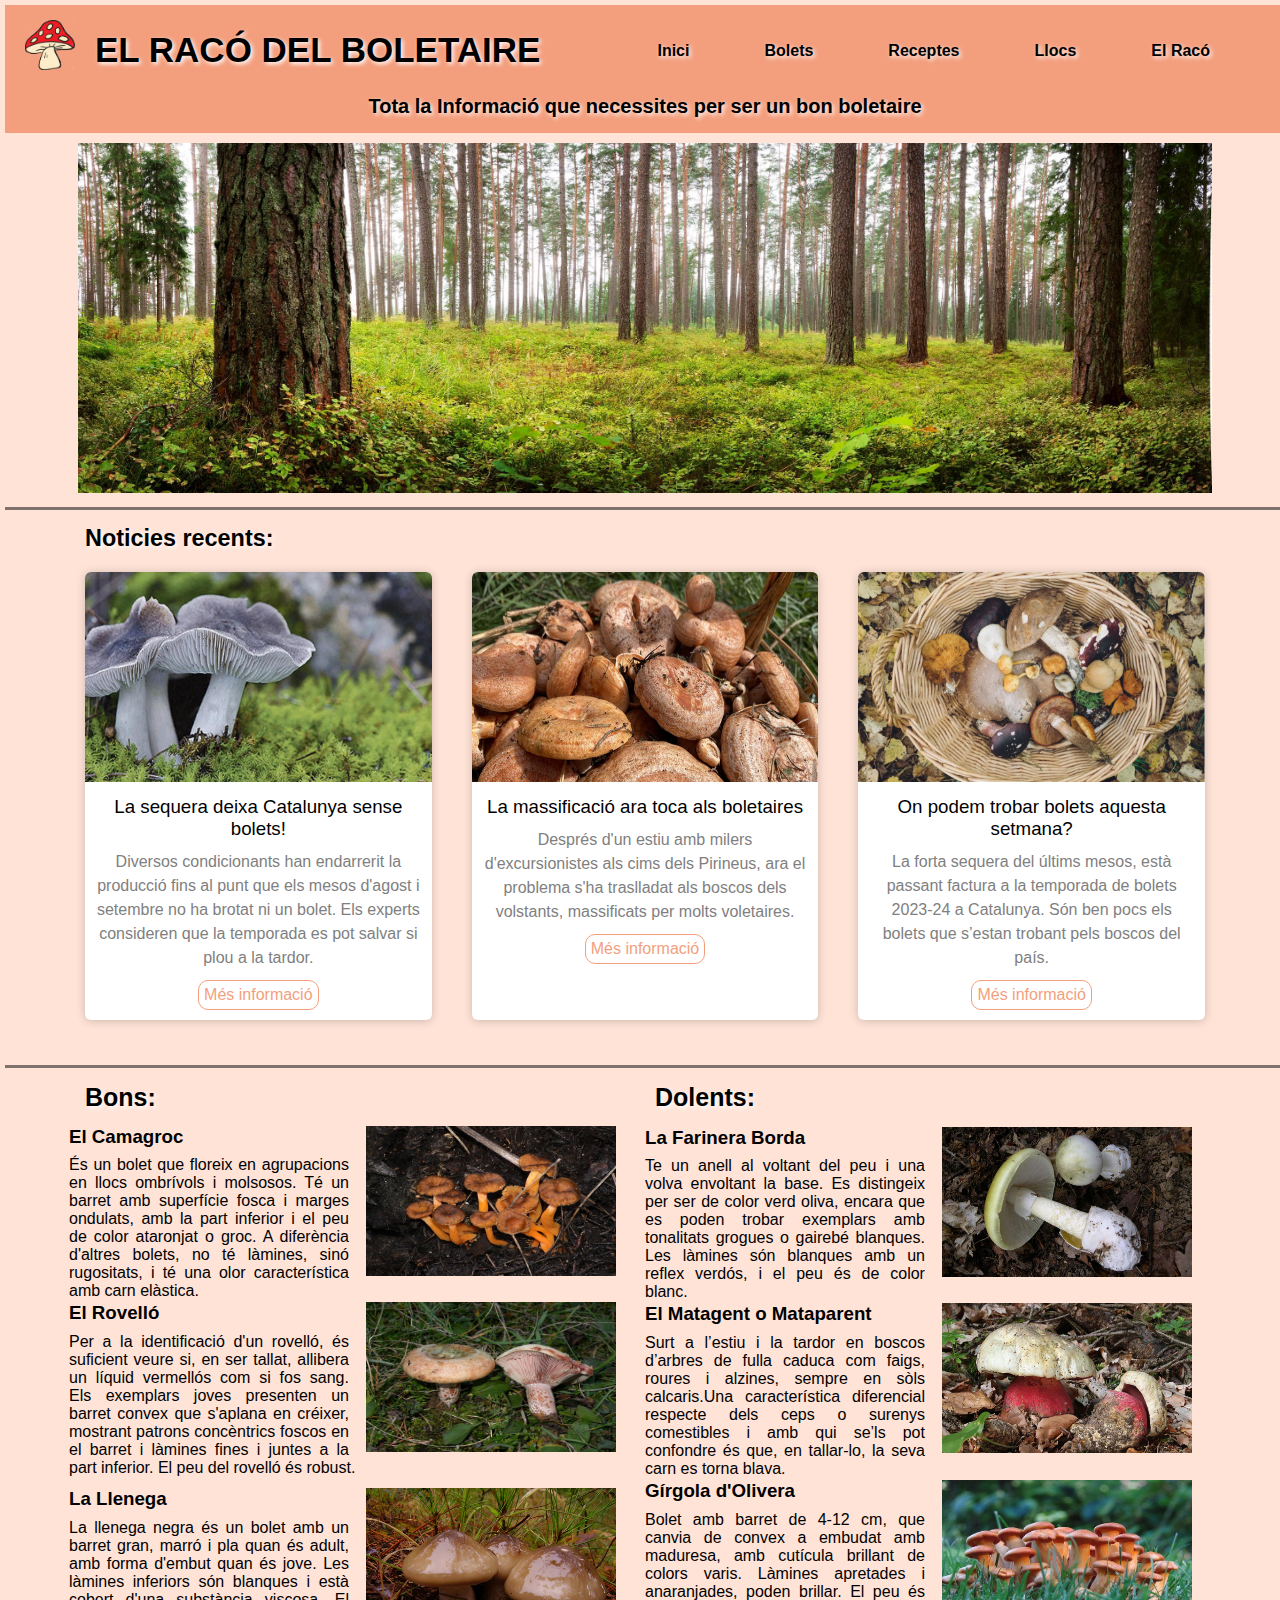
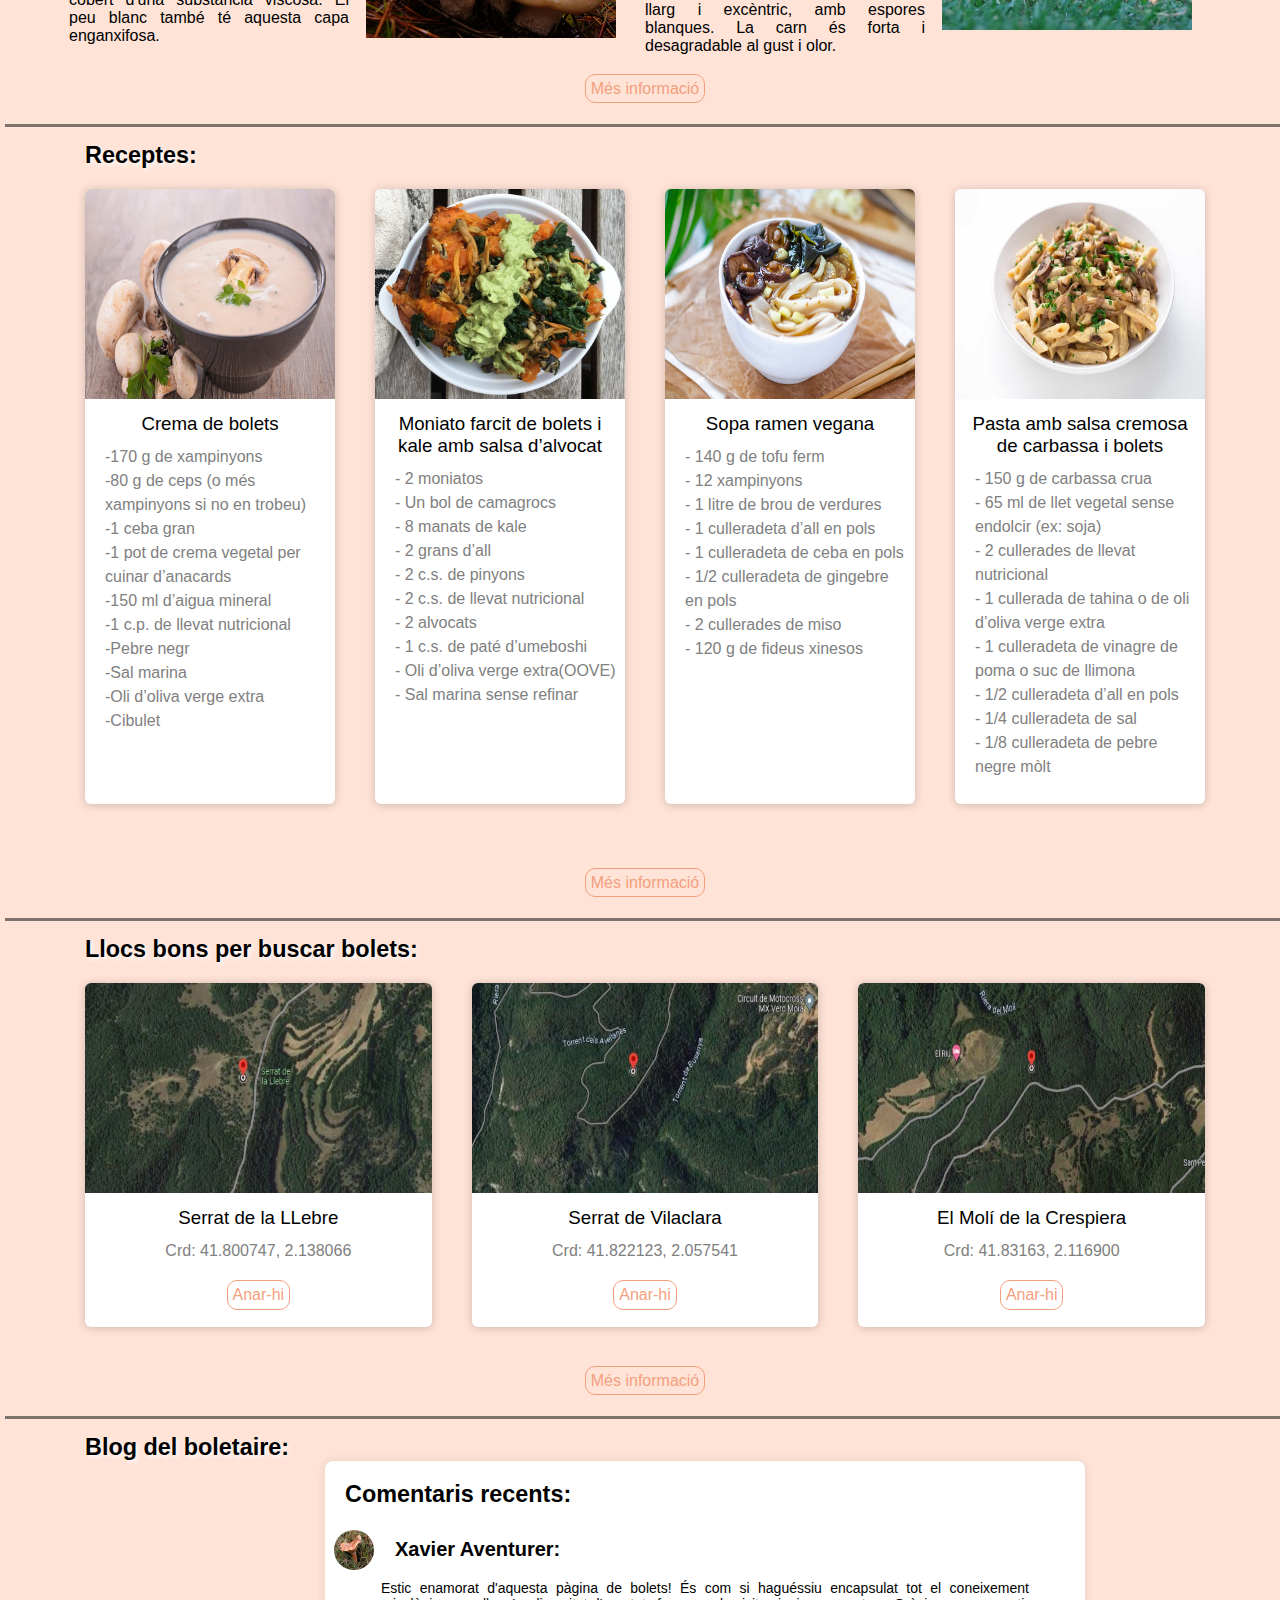
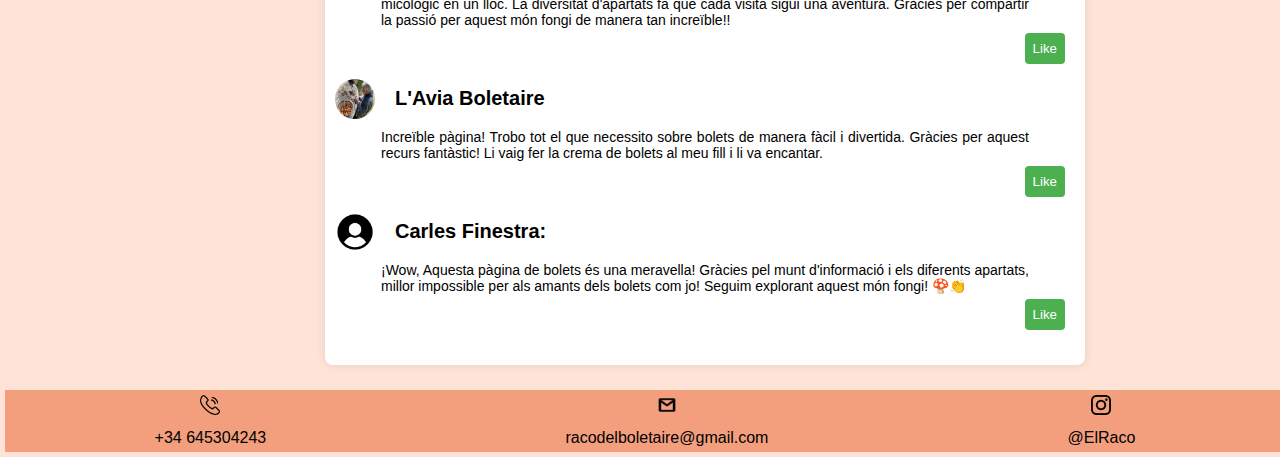
<file: index.html>
<!DOCTYPE html>
<html>

<head>
	<meta charset="UTF-8">
	<meta name="viewport" content="width=device-width, initial-scale=1.0">
	<title>El Racó del Boletaire</title>
	<link rel="icon" href="imatges/bolet.png" type="image/x-icon">
	<link rel="stylesheet" href="pagina_principal_estil.css" />
</head>

<body>
	<div id="container">

		<img src="imatges/bolet.png" class="logo">
		<header>
			<nav>
				<ul>
					<li><a href="index.html">Inici</a></li>
					<li><a href="bolets.html">Bolets</a></li>
					<li><a href="receptes.html">Receptes</a></li>
					<li><a href="llocs.html">Llocs</a></li>
					<li><a href="elRaco.html">El Racó</a></li>
				</ul>
			</nav>

			<h1>EL RACÓ DEL BOLETAIRE</h1>
			<h2>Tota la Informació que necessites per ser un bon boletaire</h2>
		</header>

		<div class="container">
			<img src="imatges/panoramica5.jpg" class="imagte-portada">
		</div>

		<div class="titulets">
			<h3>Noticies recents:</h3>
		</div>

		<div class="noticies">
			<div class="card">
				<figure>
					<img src="imatges/noticia1.jpg">
				</figure>
				<div class="contingut">
					<h3>La sequera deixa Catalunya sense bolets!</h3>
					<p>Diversos condicionants han endarrerit la producció fins al punt que els mesos d'agost i setembre
						no ha brotat ni un bolet. Els experts consideren que la temporada es pot salvar si plou a la
						tardor.</p>
					<a href="noticia-esquerra.html"> Més informació </a>
				</div>
			</div>

			<div class="card">
				<figure>
					<img src="imatges/noticia2.jpg">
				</figure>
				<div class="contingut">
					<h3>La massificació ara toca als boletaires</h3>
					<p>Després d'un estiu amb milers d'excursionistes als cims dels Pirineus, ara el problema s'ha
						traslladat als boscos dels volstants, massificats per molts voletaires.</p>
					<a href="noticia-mitg.html"> Més informació </a>
				</div>
			</div>

			<div class="card">
				<figure>
					<img src="imatges/noticia3.jpg">
				</figure>
				<div class="contingut">
					<h3>On podem trobar bolets aquesta setmana?</h3>
					<p>La forta sequera del últims mesos, està passant factura a la temporada de bolets 2023-24 a
						Catalunya. Són ben pocs els bolets que s’estan trobant pels boscos del país.</p>
					<a href="noticia-dreta.html"> Més informació </a>
				</div>
			</div>
		</div>

		<div class="titulets_horitzontal">
			<h4 class="bons">Bons:</h4>
			<h4 class="dolents">Dolents:</h4>
		</div>

		<div class="bolets_bons">
			<div class="bb">
				<img src="imatges/camagroc.jpg" class="foto_bons">
				<h3>El Camagroc</h3>
				<p>És un bolet que floreix en agrupacions en llocs ombrívols i molsosos. Té un barret amb superfície
					fosca i marges ondulats, amb la part inferior i el peu de color ataronjat o groc. A diferència
					d'altres bolets,
					no té làmines, sinó rugositats, i té una olor característica amb carn elàstica.</p>
			</div>

			<div class="bd">
				<img src="imatges/Amanita_phalloides_1.jpg" class="foto_bons">
				<h3>La Farinera Borda</h3>
				<p>Te un anell al voltant del peu i una volva envoltant la base. Es distingeix per ser de color verd
					oliva, encara
					que es poden trobar exemplars amb tonalitats grogues o gairebé blanques. Les làmines són blanques
					amb un reflex
					verdós, i el peu és de color blanc.</p>

			</div>
		</div>

		<div class="bolets_bons">
			<div class="bb">
				<img src="imatges/rovello.jpg" class="foto_bons">
				<h3>El Rovelló</h3>
				<p>Per a la identificació d'un rovelló, és suficient veure si, en ser tallat, allibera un líquid
					vermellós com si fos sang.
					Els exemplars joves presenten un barret convex que s'aplana en créixer, mostrant patrons concèntrics
					foscos en el barret i làmines fines i juntes a la part inferior. El peu del rovelló és robust.</p>
			</div>

			<div class="bd">
				<img src="imatges/mata_parents.jpg" class="foto_bons">
				<h3>El Matagent o Mataparent</h3>
				<p>Surt a l’estiu i la tardor en boscos d’arbres de fulla caduca com faigs, roures i alzines, sempre en
					sòls calcaris.Una
					característica diferencial respecte dels ceps o surenys comestibles i amb qui se’ls pot confondre és
					que, en tallar-lo,
					la seva carn es torna blava.</p>
			</div>
		</div>

		<div class="bolets_bons">
			<div class="bb">
				<img src="imatges/llenegues.jpg" class="foto_bons">
				<h3>La Llenega</h3>
				<p>La llenega negra és un bolet amb un barret gran, marró i pla quan és adult, amb forma d'embut quan és
					jove.
					Les làmines inferiors són blanques i està cobert d'una substància viscosa. El peu blanc també té
					aquesta
					capa enganxifosa.</p>
			</div>

			<div class="bd">
				<img src="imatges/Gírgola d’olivera.jpg" class="foto_bons">
				<h3>Gírgola d'Olivera</h3>
				<p>Bolet amb barret de 4-12 cm, que canvia de convex a embudat amb maduresa, amb cutícula brillant de
					colors varis.
					Làmines apretades i anaranjades, poden brillar. El peu és llarg i excèntric, amb espores blanques.
					La carn és forta
					i desagradable al gust i olor.</p>
			</div>
		</div>

		<div class="bolets_mesInfo">
			<a href="bolets.html"> Més informació </a>
		</div>

		<div class="titulets">
			<h3>Receptes:</h3>
		</div>

		<div class="receptes">
			<div class="card">
				<figure>
					<img src="imatges/crema-setas.jpg">
				</figure>
				<div class="contingut2">
					<h3>Crema de bolets</h3>
					<p>-170 g de xampinyons</p>
					<p>-80 g de ceps (o més xampinyons si no en trobeu)</p>
					<p>-1 ceba gran</p>
					<p>-1 pot de crema vegetal per cuinar d’anacards</p>
					<p>-150 ml d’aigua mineral</p>
					<p>-1 c.p. de llevat nutricional</p>
					<p>-Pebre negr</p>
					<p>-Sal marina</p>
					<p>-Oli d’oliva verge extra</p>
					<p>-Cibulet</p>
				</div>
			</div>

			<div class="card">
				<figure>
					<img src="imatges/moniato-farcit-2.jpg">
				</figure>
				<div class="contingut2">
					<h3>Moniato farcit de bolets i kale amb salsa d’alvocat</h3>
					<p>- 2 moniatos</p>
					<p>- Un bol de camagrocs</p>
					<p>- 8 manats de kale</p>
					<p>- 2 grans d’all</p>
					<p>- 2 c.s. de pinyons</p>
					<p>- 2 c.s. de llevat nutricional</p>
					<p>- 2 alvocats</p>
					<p>- 1 c.s. de paté d’umeboshi</p>
					<p>- Oli d’oliva verge extra(OOVE)</p>
					<p>- Sal marina sense refinar</p>
				</div>
			</div>

			<div class="card">
				<figure>
					<img src="imatges/ramen vegetarià.jpg">
				</figure>
				<div class="contingut2">
					<h3>Sopa ramen vegana</h3>
					<p>- 140 g de tofu ferm</p>
					<p>- 12 xampinyons</p>
					<p>- 1 litre de brou de verdures</p>
					<p>- 1 culleradeta d’all en pols</p>
					<p>- 1 culleradeta de ceba en pols</p>
					<p>- 1/2 culleradeta de gingebre en pols</p>
					<p>- 2 cullerades de miso</p>
					<p>- 120 g de fideus xinesos</p>
				</div>
			</div>

			<div class="card">
				<figure>
					<img src="imatges/Pasta amb salsa cremosa de carbassa i bolets.jpg">
				</figure>
				<div class="contingut2">
					<h3>Pasta amb salsa cremosa de carbassa i bolets</h3>
					<p>- 150 g de carbassa crua</p>
					<p>- 65 ml de llet vegetal sense endolcir (ex: soja)</p>
					<p>- 2 cullerades de llevat nutricional</p>
					<p>- 1 cullerada de tahina o de oli d’oliva verge extra</p>
					<p>- 1 culleradeta de vinagre de poma o suc de llimona</p>
					<p>- 1/2 culleradeta d’all en pols</p>
					<p>- 1/4 culleradeta de sal</p>
					<p>- 1/8 culleradeta de pebre negre mòlt</p>
				</div>
			</div>
		</div>

		<div class="bolets_mesInfo">
			<a href="receptes.html"> Més informació </a>
		</div>

		<div class="titulets">
			<h3>Llocs bons per buscar bolets:</h3>
		</div>

		<div class="llocs">
			<div class="card">
				<figure>
					<img src="imatges/ubic1.JPG">
				</figure>
				<div class="contingut">
					<h3>Serrat de la LLebre</h3>
					<p>Crd: 41.800747, 2.138066</p>
				</div>
				<div class="bolets_mesInfo">
					<a href="https://www.google.com/maps/dir//41.8007473,2.1380661/@41.7991625,2.1367231,809m/data=!3m1!1e3!4m2!4m1!3e2?entry=ttu"
						target="_blank"> Anar-hi </a>
				</div>
			</div>

			<div class="card">
				<figure>
					<img src="imatges/ubic2.JPG">
				</figure>
				<div class="contingut">
					<h3>Serrat de Vilaclara</h3>
					<p>Crd: 41.822123, 2.057541</p>
				</div>
				<div class="bolets_mesInfo">
					<a href="https://www.google.com/maps/dir//41.8221232,2.0575415/@41.8224219,2.0631667,1456m/data=!3m1!1e3!4m2!4m1!3e2?entry=ttu"
						target="_blank"> Anar-hi </a>
				</div>

			</div>

			<div class="card">
				<figure>
					<img src="imatges/ubic3.JPG">
				</figure>
				<div class="contingut">
					<h3>El Molí de la Crespiera</h3>
					<p> Crd: 41.83163, 2.116900</p>
				</div>
				<div class="bolets_mesInfo">
					<a href="https://www.google.com/maps/dir//41.83163,2.116900/@41.83365,2.1144886,979m/data=!3m1!1e3!4m2!4m1!3e2?entry=ttu"
						target="_blank"> Anar-hi </a>
				</div>
			</div>
			
		</div>
		<div class="llocs_mes">
				<a href="llocs.html"> Més informació </a>
			</div>
		<div class="titulets">
			<h3>Blog del boletaire: </h3>
			<div class="comentaris">
				<div class="comentari">
					<h3>Comentaris recents:</h3>
					<div class="usuari">
						<img src="imatges/rovello-foto-perfil.jpg" alt="Usuari 2">
						<p><strong>Xavier Aventurer:</strong></p>
					</div>
					<p class="text-comentari">Estic enamorat d'aquesta pàgina de bolets! És com si haguéssiu encapsulat
						tot el coneixement micològic en un lloc. La diversitat d'apartats fa que cada visita sigui una
						aventura. Gràcies per compartir la passió per aquest món fongi de manera tan increïble!!</p>
					<button class="like-button">Like</button>
				</div>

				<div class="comentari">
					<div class="usuari">
						<img src="imatges/boletaireAvia.webp" alt="Usuario 1">
						<p><strong>L'Avia Boletaire</strong></p>
					</div>
					<p class="text-comentari">Increïble pàgina! Trobo tot el que necessito sobre bolets de manera fàcil
						i divertida. Gràcies per aquest recurs fantàstic! Li vaig fer la crema de bolets al meu fill i
						li va encantar. </p>
					<button class="like-button">Like</button>
				</div>

				<div class="comentari">
					<div class="usuari">
						<img src="imatges/user.png	" alt="Usuari 2">
						<p><strong>Carles Finestra:</strong></p>
					</div>
					<p class="text-comentari">
						¡Wow, Aquesta pàgina de bolets és una meravella! Gràcies pel munt d'informació i els diferents
						apartats, millor impossible per als amants dels bolets com jo! Seguim explorant aquest món
						fongi! 🍄👏</p>
					<button class="like-button">Like</button>
				</div>
			</div>
		</div>

		<footer>
			<div class="contacte">
				<div class="item">
					<img src="imatges/telefon.png" alt="Teléfono">
					<p>+34 645304243</p>
				</div>
				<div class="item">
					<img src="imatges/gmail.png" alt="Gmail">
					<p>racodelboletaire@gmail.com</p>
				</div>
				<div class="item">
					<img src="imatges/instagram.png" alt="Instagram">
					<p>@ElRaco</p>
				</div>
			</div>
		</footer>
</body>

</html>
</file>
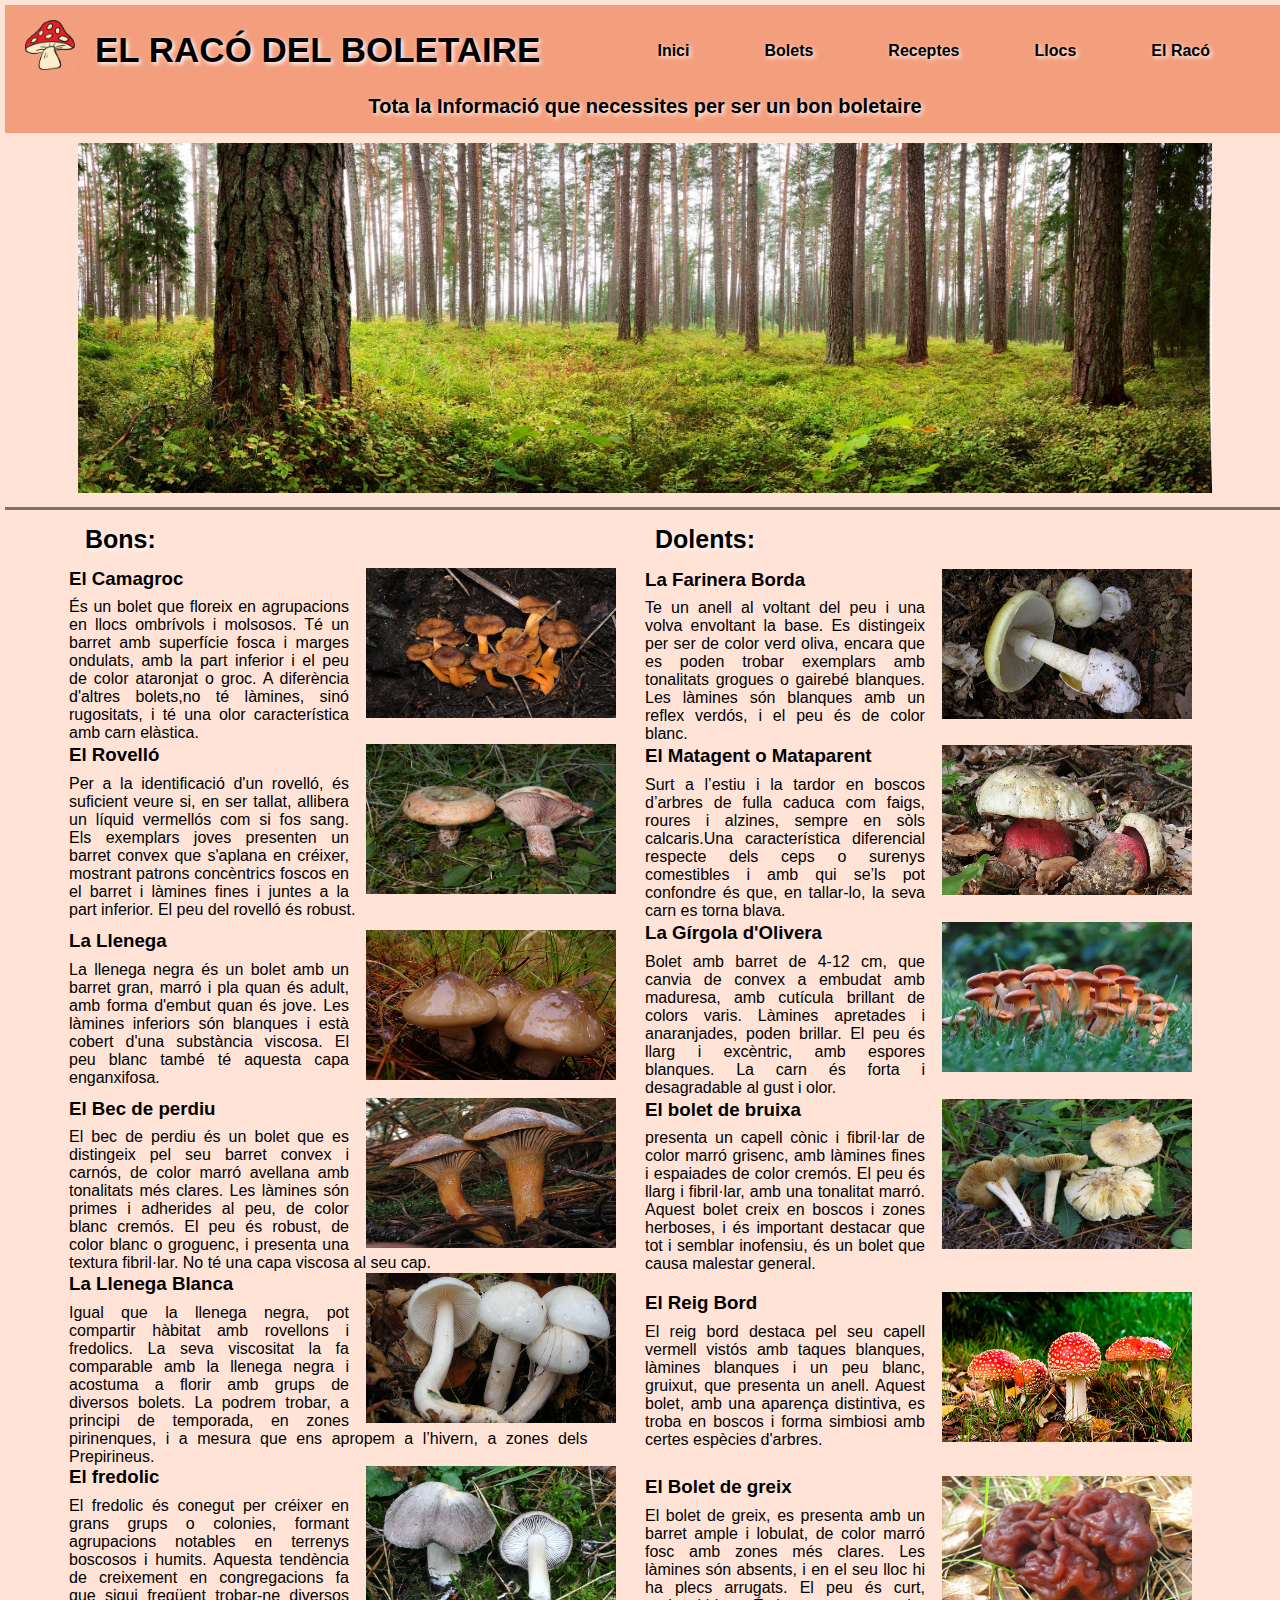
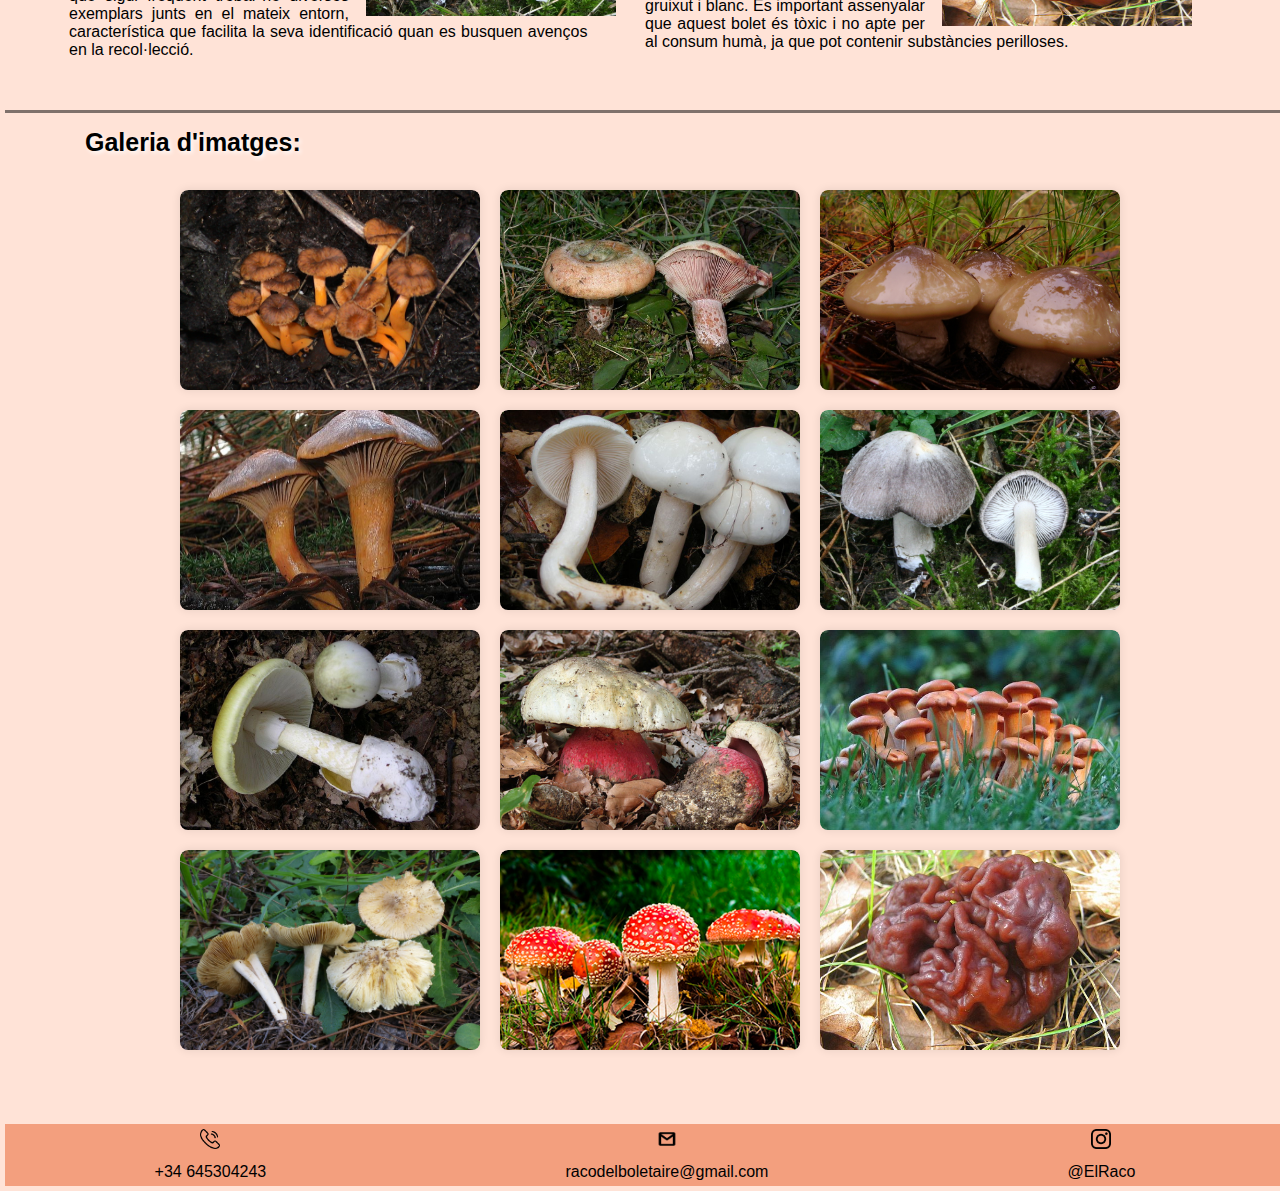
<file: bolets.html>
<!DOCTYPE html>
<html>

<head>
    <meta charset="UTF-8">
    <meta name="viewport" content="width=device-width, initial-scale=1.0">
    <title>El Racó del Boletaire</title>
    <link rel="icon" href="imatges/bolet.png" type="image/x-icon">
    <link rel="stylesheet" href="pagina_principal_estil.css" />
</head>

<body>
    <div id="container">

        <img src="imatges/bolet.png" class="logo">
        <header>
            <nav>
                <ul>
                    <li><a href="index.html">Inici</a></li>
                    <li><a href="bolets.html">Bolets</a></li>
                    <li><a href="receptes.html">Receptes</a></li>
                    <li><a href="llocs.html">Llocs</a></li>
                    <li><a href="elRaco.html">El Racó</a></li>
                </ul>
            </nav>

            <h1>EL RACÓ DEL BOLETAIRE</h1>
            <h2>Tota la Informació que necessites per ser un bon boletaire</h2>
        </header>

        <div class="container">
            <img src="imatges/panoramica5.jpg" class="imagte-portada">
        </div>


        <div class="titulets_horitzontal">
            <h4 class="bons">Bons:</h4>
            <h4 class="dolents">Dolents:</h4>
        </div>

        <div class="bolets_pagina">
            <div class="bolets_bons">
                <div class="bb">
                    <img src="imatges/camagroc.jpg" class="foto_bons">
                    <h3>El Camagroc</h3>
                    <p>És un bolet que floreix en agrupacions en llocs ombrívols i molsosos. Té un barret amb superfície
                        fosca i marges ondulats, amb la part inferior i el peu de color ataronjat o groc. A diferència
                        d'altres bolets,no té làmines, sinó rugositats, i té una olor característica amb carn elàstica.
                    </p>
                </div>

                <div class="bd">
                    <img src="imatges/Amanita_phalloides_1.jpg" class="foto_bons">
                    <h3>La Farinera Borda</h3>
                    <p>Te un anell al voltant del peu i una volva envoltant la base. Es distingeix per ser de color verd
                        oliva, encara que es poden trobar exemplars amb tonalitats grogues o gairebé blanques. Les
                        làmines són
                        blanques amb un reflex verdós, i el peu és de color blanc.</p>

                </div>
            </div>

            <div class="bolets_bons">
                <div class="bb">
                    <img src="imatges/rovello.jpg" class="foto_bons">
                    <h3>El Rovelló</h3>
                    <p>Per a la identificació d'un rovelló, és suficient veure si, en ser tallat, allibera un líquid
                        vermellós com si fos sang. Els exemplars joves presenten un barret convex que s'aplana en
                        créixer, mostrant patrons
                        concèntrics foscos en el barret i làmines fines i juntes a la part inferior. El peu del rovelló
                        és robust.
                    </p>
                </div>

                <div class="bd">
                    <img src="imatges/mata_parents.jpg" class="foto_bons">
                    <h3>El Matagent o Mataparent</h3>
                    <p>Surt a l’estiu i la tardor en boscos d’arbres de fulla caduca com faigs, roures i alzines, sempre
                        en sòls calcaris.Una característica diferencial respecte dels ceps o surenys comestibles i amb
                        qui se’ls pot
                        confondre és que, en tallar-lo, la seva carn es torna blava.</p>
                </div>
            </div>

            <div class="bolets_bons">
                <div class="bb">
                    <img src="imatges/llenegues.jpg" class="foto_bons">
                    <h3>La Llenega</h3>
                    <p>La llenega negra és un bolet amb un barret gran, marró i pla quan és adult, amb forma d'embut
                        quan és jove. Les làmines inferiors són blanques i està cobert d'una substància viscosa. El peu
                        blanc també té
                        aquesta capa enganxifosa.</p>
                </div>

                <div class="bd">
                    <img src="imatges/Gírgola d’olivera.jpg" class="foto_bons">
                    <h3>La Gírgola d'Olivera</h3>
                    <p>Bolet amb barret de 4-12 cm, que canvia de convex a embudat amb maduresa, amb cutícula brillant
                        de colors varis. Làmines apretades i anaranjades, poden brillar. El peu és llarg i excèntric,
                        amb espores
                        blanques. La carn és forta i desagradable al gust i olor.</p>
                </div>
            </div>

            <div class="bolets_bons">
                <div class="bb">
                    <img src="imatges/bec de perdiu.jpg" class="foto_bons">
                    <h3>El Bec de perdiu</h3>
                    <p>El bec de perdiu és un bolet que es distingeix pel seu barret convex i carnós, de color marró
                        avellana amb tonalitats
                        més clares. Les làmines són primes i adherides al peu, de color blanc cremós. El peu és robust,
                        de color blanc o groguenc,
                        i presenta una textura fibril·lar. No té una capa viscosa al seu cap.</p>
                </div>

                <div class="bd">
                    <img src="imatges/bolets de bruixa.jpg" class="foto_bons">
                    <h3>El bolet de bruixa</h3>
                    <p>presenta un capell cònic i fibril·lar de color marró grisenc, amb làmines fines i espaiades de
                        color cremós. El peu és
                        llarg i fibril·lar, amb una tonalitat marró. Aquest bolet creix en boscos i zones herboses, i és
                        important destacar que
                        tot i semblar inofensiu, és un bolet que causa malestar general.</p>
                </div>
            </div>

            <div class="bolets_bons">
                <div class="bb">
                    <img src="imatges/llenega-blanca.jpg" class="foto_bons">
                    <h3>La Llenega Blanca</h3>
                    <p>Igual que la llenega negra, pot compartir hàbitat amb rovellons i fredolics. La seva viscositat
                        la fa comparable
                        amb la llenega negra i acostuma a florir amb grups de diversos bolets. La podrem trobar, a
                        principi de temporada,
                        en zones pirinenques, i a mesura que ens apropem a l’hivern, a zones dels Prepirineus.</p>
                </div>

                <div class="bd">
                    <img src="imatges/reig bord.jpg" class="foto_bons">
                    <h3>El Reig Bord</h3>
                    <p> El reig bord destaca pel seu capell vermell vistós amb taques blanques, làmines blanques i un
                        peu blanc, gruixut,
                        que presenta un anell. Aquest bolet, amb una aparença distintiva, es troba en boscos i forma
                        simbiosi amb certes
                        espècies d'arbres.</p>
                </div>
            </div>

            <div class="bolets_bons">
                <div class="bb">
                    <img src="imatges/fredolic.jpg" class="foto_bons">
                    <h3>El fredolic</h3>
                    <p>El fredolic és conegut per créixer en grans grups o colonies, formant agrupacions notables en
                        terrenys boscosos i
                        humits. Aquesta tendència de creixement en congregacions fa que sigui freqüent trobar-ne
                        diversos exemplars junts
                        en el mateix entorn, característica que facilita la seva identificació quan es busquen avenços
                        en la recol·lecció.</p>
                </div>

                <div class="bd">
                    <img src="imatges/bolet de greix.jpg" class="foto_bons">
                    <h3>El Bolet de greix</h3>
                    <p>El bolet de greix, es presenta amb un barret ample i lobulat, de color marró fosc amb zones més
                        clares. Les làmines
                        són absents, i en el seu lloc hi ha plecs arrugats. El peu és curt, gruixut i blanc. És
                        important assenyalar que aquest
                        bolet és tòxic i no apte per al consum humà, ja que pot contenir substàncies perilloses.</p>
                </div>
            </div>


            <h4 class="titol-galeria">Galeria d'imatges: </h4>
            <div class="galeria">
                <div class="galeria-item">
                    <img src="imatges/camagroc.jpg" alt="img1">
                </div>
                <div class="galeria-item">
                    <img src="imatges/rovello.jpg" alt="img2">
                </div>
                <div class="galeria-item">
                    <img src="imatges/llenegues.jpg" alt="img3">
                </div>
                <div class="galeria-item">
                    <img src="imatges/bec de perdiu.jpg" alt="img4">
                </div>
                <div class="galeria-item">
                    <img src="imatges/llenega-blanca.jpg" alt="img5">
                </div>
                <div class="galeria-item">
                    <img src="imatges/fredolic.jpg" alt="img6">
                </div>

                <div class="galeria-item">
                    <img src="imatges/Amanita_phalloides_1.jpg" alt="img7">
                </div>
                <div class="galeria-item">
                    <img src="imatges/mata_parents.jpg" alt="img8">
                </div>
                <div class="galeria-item">
                    <img src="imatges/Gírgola d’olivera.jpg" alt="img9">
                </div>
                <div class="galeria-item">
                    <img src="imatges/bolets de bruixa.jpg" alt="img10">
                </div>
                <div class="galeria-item">
                    <img src="imatges/reig bord.jpg" alt="img11">
                </div>
                <div class="galeria-item">
                    <img src="imatges/bolet de greix.jpg" alt="img12">
                </div>
            </div>
        </div>


        <footer>
            <div class="contacte">
                <div class="item">
                    <img src="imatges/telefon.png" alt="Teléfono">
                    <p>+34 645304243</p>
                </div>
                <div class="item">
                    <img src="imatges/gmail.png" alt="Gmail">
                    <p>racodelboletaire@gmail.com</p>
                </div>
                <div class="item">
                    <img src="imatges/instagram.png" alt="Instagram">
                    <p>@ElRaco</p>
                </div>
            </div>
        </footer>

</body>

</html>
</file>
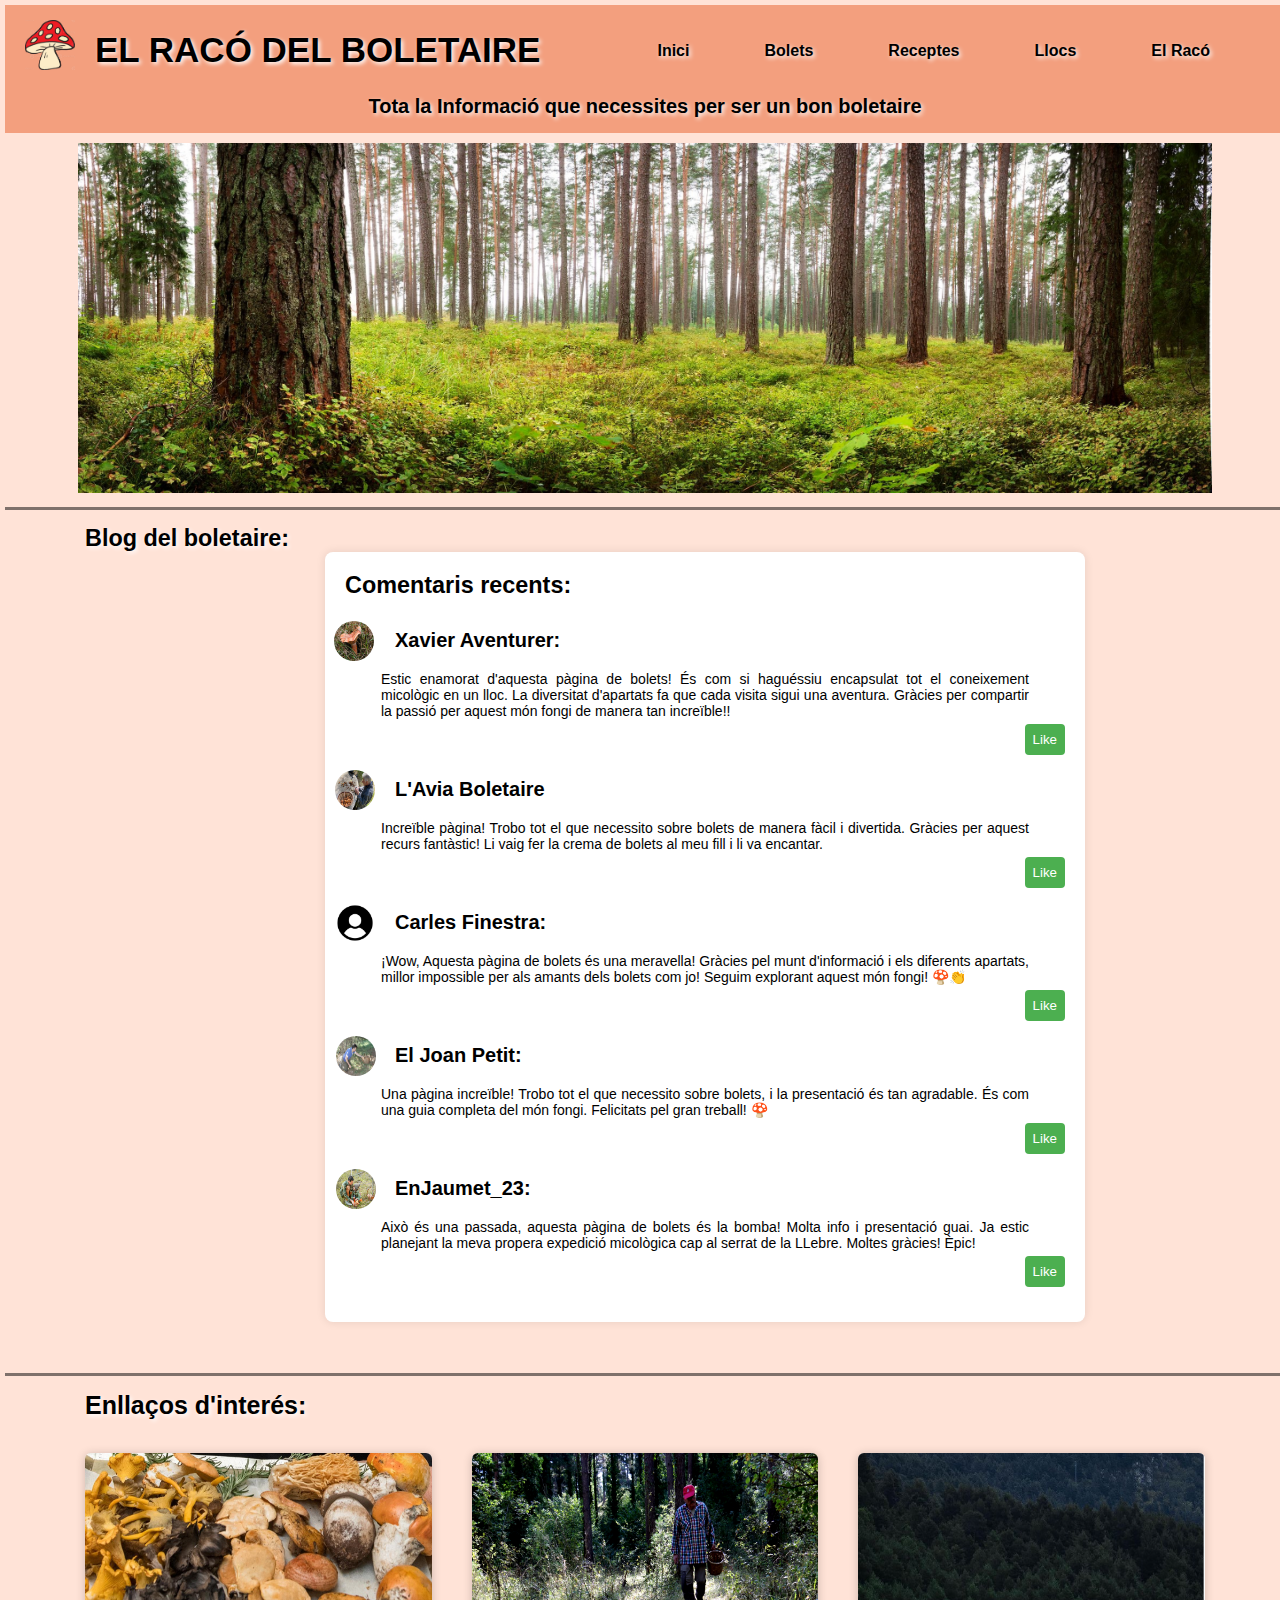
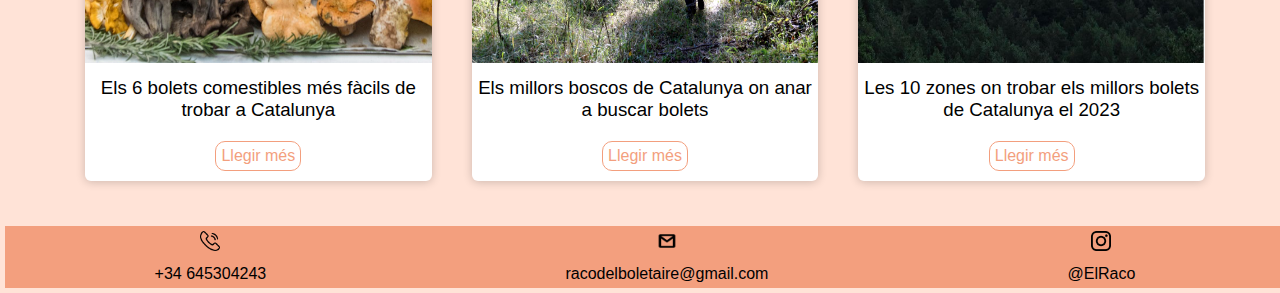
<file: elRaco.html>
<!DOCTYPE html>
<html>

<head>
	<meta charset="UTF-8">
	<meta name="viewport" content="width=device-width, initial-scale=1.0">
	<title>El Racó del Boletaire</title>
	<link rel="icon" href="imatges/bolet.png" type="image/x-icon">
	<link rel="stylesheet" href="pagina_principal_estil.css" />
</head>

<body>
	<div id="container">

		<img src="imatges/bolet.png" class="logo">
		<header>
			<nav>
				<ul>
					<li><a href="index.html">Inici</a></li>
					<li><a href="bolets.html">Bolets</a></li>
					<li><a href="receptes.html">Receptes</a></li>
					<li><a href="llocs.html">Llocs</a></li>
					<li><a href="elRaco.html">El Racó</a></li>
				</ul>
			</nav>

			<h1>EL RACÓ DEL BOLETAIRE</h1>
			<h2>Tota la Informació que necessites per ser un bon boletaire</h2>
		</header>

		<div class="container">
			<img src="imatges/panoramica5.jpg" class="imagte-portada">
		</div>


		<div class="titulets">
			<h3>Blog del boletaire: </h3>
			<div class="comentaris">
				<div class="comentari">
					<h3>Comentaris recents:</h3>
					<div class="usuari">
						<img src="imatges/rovello-foto-perfil.jpg" alt="Usuari 2">
						<p><strong>Xavier Aventurer:</strong></p>
					</div>
					<p class="text-comentari">Estic enamorat d'aquesta pàgina de bolets! És com si haguéssiu encapsulat
						tot el coneixement micològic en un lloc. La diversitat d'apartats fa que cada visita sigui una
						aventura. Gràcies per compartir la passió per aquest món fongi de manera tan increïble!!</p>
					<button class="like-button">Like</button>
				</div>

				<div class="comentari">
					<div class="usuari">
						<img src="imatges/boletaireAvia.webp" alt="Usuario 1">
						<p><strong>L'Avia Boletaire</strong></p>
					</div>
					<p class="text-comentari">Increïble pàgina! Trobo tot el que necessito sobre bolets de manera fàcil
						i divertida. Gràcies per aquest recurs fantàstic! Li vaig fer la crema de bolets al meu fill i
						li va encantar. </p>
					<button class="like-button">Like</button>
				</div>

				<div class="comentari">
					<div class="usuari">
						<img src="imatges/user.png	" alt="Usuari 2">
						<p><strong>Carles Finestra:</strong></p>
					</div>
					<p class="text-comentari">
						¡Wow, Aquesta pàgina de bolets és una meravella! Gràcies pel munt d'informació i els diferents
						apartats, millor impossible per als amants dels bolets com jo! Seguim explorant aquest món
						fongi! 🍄👏</p>
					<button class="like-button">Like</button>
				</div>

				<div class="comentari">
					<div class="usuari">
						<img src="imatges/joan_boletaire.jpg" alt="Usuari 2">
						<p><strong>El Joan Petit:</strong></p>
					</div>
					<p class="text-comentari">Una pàgina increïble! Trobo tot el que necessito sobre bolets, i la
						presentació és tan agradable. És com una guia completa del món fongi. Felicitats pel gran
						treball! 🍄</p>
					<button class="like-button">Like</button>
				</div>

				<div class="comentari">
					<div class="usuari">
						<img src="imatges/jaumet.webp" alt="Usuari 3">
						<p><strong>EnJaumet_23:</strong></p>
					</div>
					<p class="text-comentari"> Això és una passada, aquesta pàgina de bolets és la bomba! Molta info i
						presentació guai. Ja estic planejant la meva propera expedició micològica cap al serrat de la
						LLebre.
						Moltes gràcies! Èpic! </p>
					<button class="like-button">Like</button>
				</div>
			</div>
		</div>



	</div>
	<h4 class="titol-galeria">Enllaços d'interés: </h4>
	<div class="llocs">
		<div class="card">
			<figure>
				<img src="imatges/enllaç_1.PNG">
			</figure>
			<div class="contingut">
				<h3>Els 6 bolets comestibles més fàcils de trobar a Catalunya</h3>
			</div>
			<div class="llegirMes">
				<a href="https://www.elperiodico.cat/ca/medi-ambient/20231007/varietats-bolets-comestibles-facils-trobar-cataluna-12429244"
					target="_blank"> Llegir més </a>
			</div>
		</div>

		<div class="card">
			<figure>
				<img src="imatges/enllaç_2.PNG">
			</figure>
			<div class="contingut">
				<h3>Els millors boscos de Catalunya on anar a buscar bolets</h3>
			</div>
			<div class="llegirMes">
				<a href="https://www.publico.es/public/els-millors-boscos-catalunya-on-anar-buscar-bolets.html"
					target="_blank"> Llegir més </a>
			</div>
		</div>

		<div class="card">
			<figure>
				<img src="imatges/enllaç_3.PNG">
			</figure>
			<div class="contingut">
				<h3>Les 10 zones on trobar els millors bolets de Catalunya el 2023</h3>
			</div>
			<div class="llegirMes">
				<a href="https://e-noticies.cat/societat/10-zones-trobar-millors-bolets-cataluna-2023" target="_blank">
					Llegir més </a>
			</div>
		</div>
	</div>


	<footer>
		<div class="contacte">
			<div class="item">
				<img src="imatges/telefon.png" alt="Teléfono">
				<p>+34 645304243</p>
			</div>
			<div class="item">
				<img src="imatges/gmail.png" alt="Gmail">
				<p>racodelboletaire@gmail.com</p>
			</div>
			<div class="item">
				<img src="imatges/instagram.png" alt="Instagram">
				<p>@ElRaco</p>
			</div>
		</div>
	</footer>

</body>

</html>
</file>
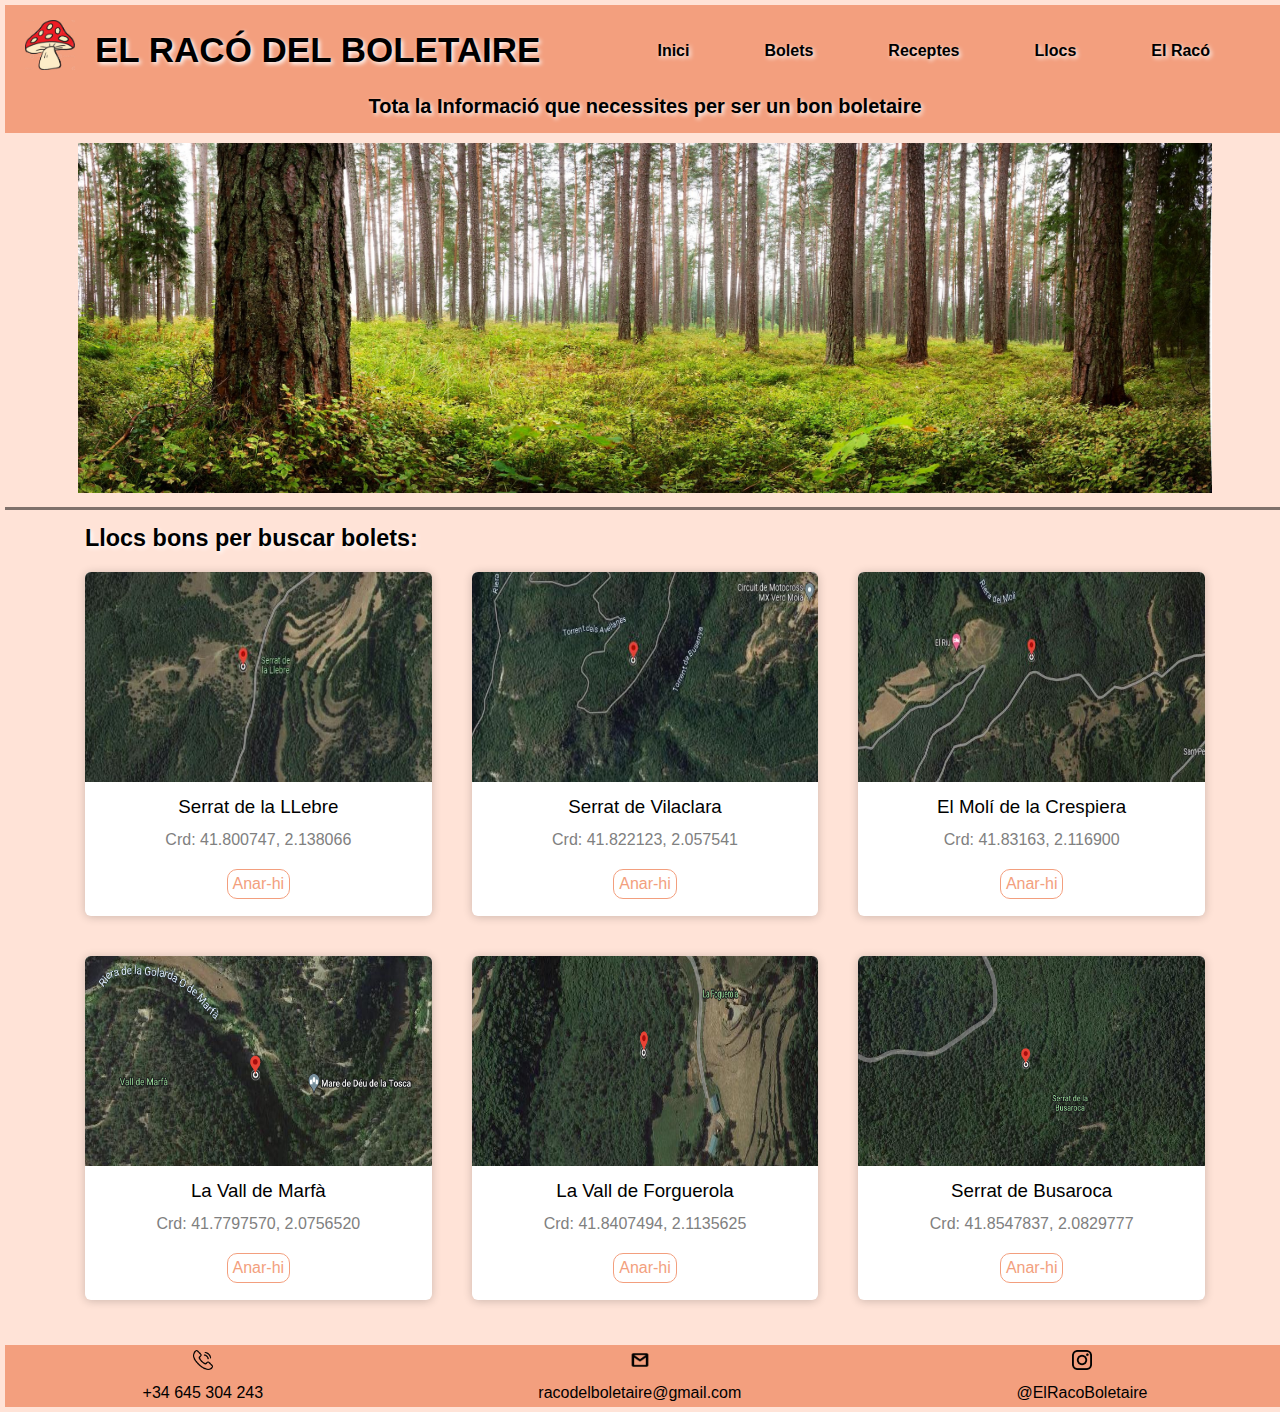
<file: llocs.html>
<!DOCTYPE html>
<html>

<head>
    <meta charset="UTF-8">
    <meta name="viewport" content="width=device-width, initial-scale=1.0">
    <title>El Racó del Boletaire</title>
    <link rel="icon" href="imatges/bolet.png" type="image/x-icon">
    <link rel="stylesheet" href="pagina_principal_estil.css" />
</head>

<body>
    <div id="container">

        <img src="imatges/bolet.png" class="logo">
        <header>
            <nav>
                <ul>
                    <li><a href="index.html">Inici</a></li>
                    <li><a href="bolets.html">Bolets</a></li>
                    <li><a href="receptes.html">Receptes</a></li>
                    <li><a href="llocs.html">Llocs</a></li>
                    <li><a href="elRaco.html">El Racó</a></li>
                </ul>
            </nav>

            <h1>EL RACÓ DEL BOLETAIRE</h1>
            <h2>Tota la Informació que necessites per ser un bon boletaire</h2>
        </header>

        <div class="container">
            <img src="imatges/panoramica5.jpg" class="imagte-portada">
        </div>

        <div class="titulets">
            <h3>Llocs bons per buscar bolets:</h3>
        </div>

        <div class="llocs">
            <div class="card">
                <figure>
                    <img src="imatges/ubic1.JPG">
                </figure>
                <div class="contingut">
                    <h3>Serrat de la LLebre</h3>
                    <p>Crd: 41.800747, 2.138066</p>
                </div>
                <div class="bolets_mesInfo">
                    <a href="https://www.google.com/maps/dir//41.8007473,2.1380661/@41.7991625,2.1367231,809m/data=!3m1!1e3!4m2!4m1!3e2?entry=ttu"
                        target="_blank"> Anar-hi </a>
                </div>
            </div>

            <div class="card">
                <figure>
                    <img src="imatges/ubic2.JPG">
                </figure>
                <div class="contingut">
                    <h3>Serrat de Vilaclara</h3>
                    <p>Crd: 41.822123, 2.057541</p>
                </div>
                <div class="bolets_mesInfo">
                    <a href="https://www.google.com/maps/dir//41.8221232,2.0575415/@41.8224219,2.0631667,1456m/data=!3m1!1e3!4m2!4m1!3e2?entry=ttu"
                        target="_blank"> Anar-hi </a>
                </div>
            </div>

            <div class="card">
                <figure>
                    <img src="imatges/ubic3.JPG">
                </figure>
                <div class="contingut">
                    <h3>El Molí de la Crespiera</h3>
                    <p> Crd: 41.83163, 2.116900</p>
                </div>
                <div class="bolets_mesInfo">
                    <a href="https://www.google.com/maps/dir//41.83163,2.116900/@41.83365,2.1144886,979m/data=!3m1!1e3!4m2!4m1!3e2?entry=ttu"
                        target="_blank"> Anar-hi </a>
                </div>
            </div>

        </div>
        <div class="llocs">
            <div class="card">
                <figure>
                    <img src="imatges/moli-brutons.PNG">
                </figure>
                <div class="contingut">
                    <h3>La Vall de Marfà</h3>
                    <p>Crd: 41.7797570, 2.0756520</p>
                </div>
                <div class="bolets_mesInfo">
                    <a href="https://www.google.com/maps/dir//41.779757,2.075652/@41.7799626,2.0759567,848m/data=!3m1!1e3!4m2!4m1!3e0?entry=ttu"
                        target="_blank"> Anar-hi </a>
                </div>
            </div>

            <div class="card">
                <figure>
                    <img src="imatges/forguerola.PNG">
                </figure>
                <div class="contingut">
                    <h3>La Vall de Forguerola</h3>
                    <p>Crd: 41.8407494, 2.1135625</p>
                </div>
                <div class="bolets_mesInfo">
                    <a href="https://www.google.com/maps/dir//41.8407494,2.1135625/@41.8408236,2.1131313,212m/data=!3m1!1e3!4m2!4m1!3e0?entry=ttu"
                        target="_blank"> Anar-hi </a>
                </div>
            </div>

            <div class="card">
                <figure>
                    <img src="imatges/serrat-busaroca.PNG">
                </figure>
                <div class="contingut">
                    <h3>Serrat de Busaroca</h3>
                    <p> Crd: 41.8547837, 2.0829777</p>
                </div>
                <div class="bolets_mesInfo">
                    <a href="https://www.google.com/maps/dir//41.8547837,2.0829777/@41.8547158,2.0816367,847m/data=!3m1!1e3!4m2!4m1!3e0?entry=ttu"
                        target="_blank"> Anar-hi </a>
                </div>
            </div>
        </div>


        <footer>
            <div class="contacte">
                <div class="item">
                    <img src="imatges/telefon.png" alt="Teléfono">
                    <p>+34 645 304 243</p>
                </div>
                <div class="item">
                    <img src="imatges/gmail.png" alt="Gmail">
                    <p>racodelboletaire@gmail.com</p>
                </div>
                <div class="item">
                    <img src="imatges/instagram.png" alt="Instagram">
                    <p>@ElRacoBoletaire</p>
                </div>
            </div>
        </footer>

</body>

</html>
</file>
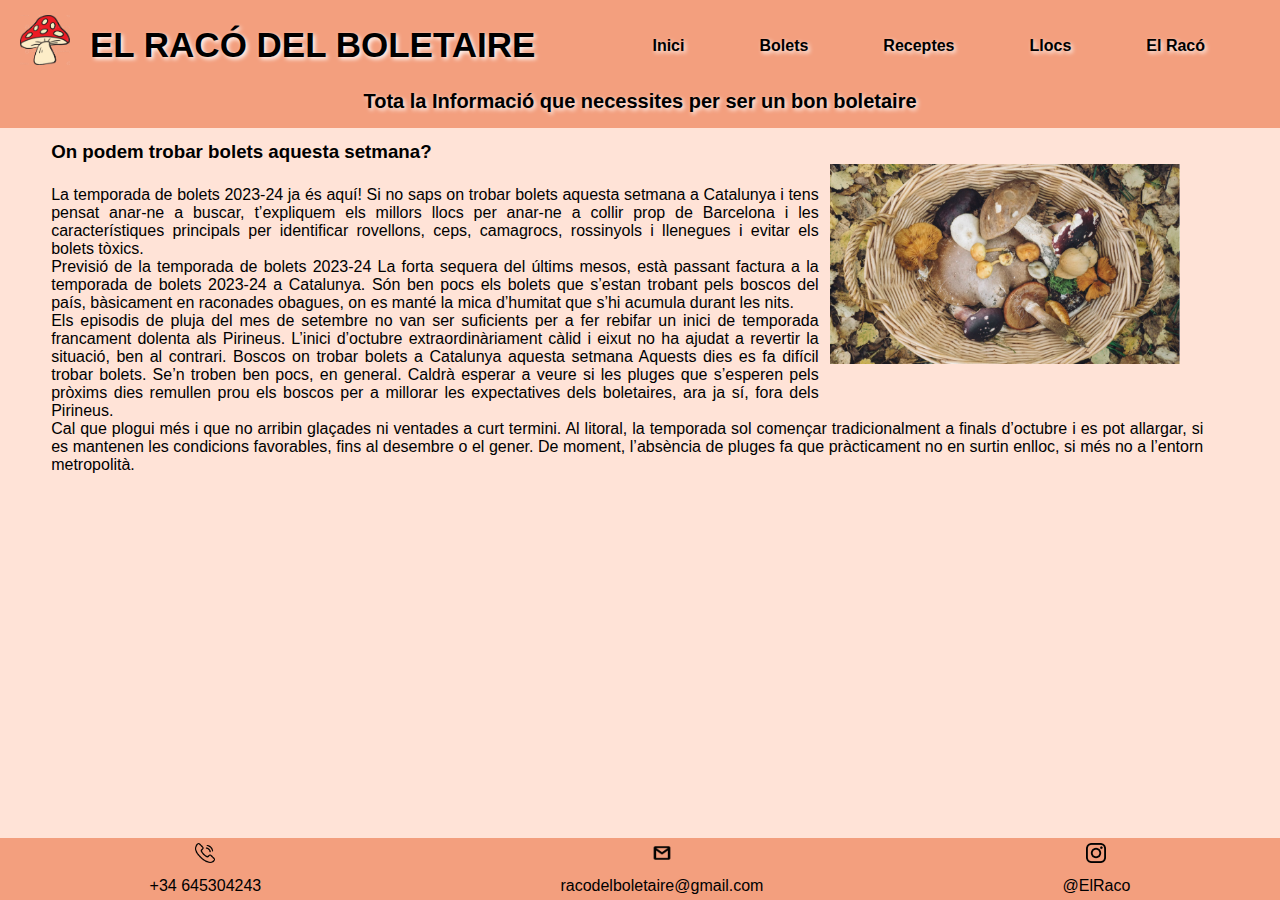
<file: noticia-dreta.html>
<!DOCTYPE html>
<html>

<head>
    <meta charset="UTF-8">
    <meta name="viewport" content="width=device-width, initial-scale=1.0">
    <title>El Racó del Boletaire</title>
    <link rel="icon" href="imatges/bolet.png" type="image/x-icon">
    <link rel="stylesheet" href="noticies_llargues.css" />
</head>

<body>
    <div id="container">

        <img src="imatges/bolet.png" class="logo">
        <header>
            <nav>
                <ul>
                    <li><a href="index.html">Inici</a></li>
                    <li><a href="bolets.html">Bolets</a></li>
                    <li><a href="receptes.html">Receptes</a></li>
                    <li><a href="llocs.html">Llocs</a></li>
                    <li><a href="elRaco.html">El Racó</a></li>
                </ul>
            </nav>

            <h1>EL RACÓ DEL BOLETAIRE</h1>
            <h2>Tota la Informació que necessites per ser un bon boletaire</h2>
        </header>

        <div class="noticies">
            <div>
                <div>
                    <img src="imatges/noticia3.jpg" class="foto_bons">

                    <h3>On podem trobar bolets aquesta setmana?</h3>
                    <p>La temporada de bolets 2023-24 ja és aquí! Si no saps on trobar bolets aquesta setmana a
                        Catalunya i tens pensat anar-ne a buscar, t’expliquem els millors llocs per anar-ne a collir
                        prop de Barcelona i les característiques principals per identificar rovellons, ceps, camagrocs,
                        rossinyols i llenegues i evitar els bolets tòxics.</p>

                    <p>Previsió de la temporada de bolets 2023-24
                        La forta sequera del últims mesos, està passant factura a la temporada de bolets 2023-24 a
                        Catalunya. Són ben pocs els bolets que s’estan trobant pels boscos del país, bàsicament en
                        raconades obagues, on es manté la mica d’humitat que s’hi acumula durant les nits.</p>

                    <p>Els episodis de pluja del mes de setembre no van ser suficients per a fer rebifar un inici de
                        temporada francament dolenta als Pirineus. L’inici d’octubre extraordinàriament càlid i eixut no
                        ha ajudat a revertir la situació, ben al contrari.
                        Boscos on trobar bolets a Catalunya aquesta setmana
                        Aquests dies es fa difícil trobar bolets. Se’n troben ben pocs, en general. Caldrà esperar a
                        veure si les pluges que s’esperen pels pròxims dies remullen prou els boscos per a millorar les
                        expectatives dels boletaires, ara ja sí, fora dels Pirineus.</p>

                    <p>Cal que plogui més i que no arribin glaçades ni ventades a curt termini.
                        Al litoral, la temporada sol començar tradicionalment a finals d’octubre i es pot allargar, si
                        es mantenen les condicions favorables, fins al desembre o el gener. De moment, l’absència de
                        pluges fa que pràcticament no en surtin enlloc, si més no a l’entorn metropolità.</p>
                </div>
            </div>
        </div>


        <footer>
            <div class="contacte">
                <div class="item">
                    <img src="imatges/telefon.png" alt="Teléfono">
                    <p>+34 645304243</p>
                </div>
                <div class="item">
                    <img src="imatges/gmail.png" alt="Gmail">
                    <p>racodelboletaire@gmail.com</p>
                </div>
                <div class="item">
                    <img src="imatges/instagram.png" alt="Instagram">
                    <p>@ElRaco</p>
                </div>
            </div>
        </footer>

</body>

</html>
</file>
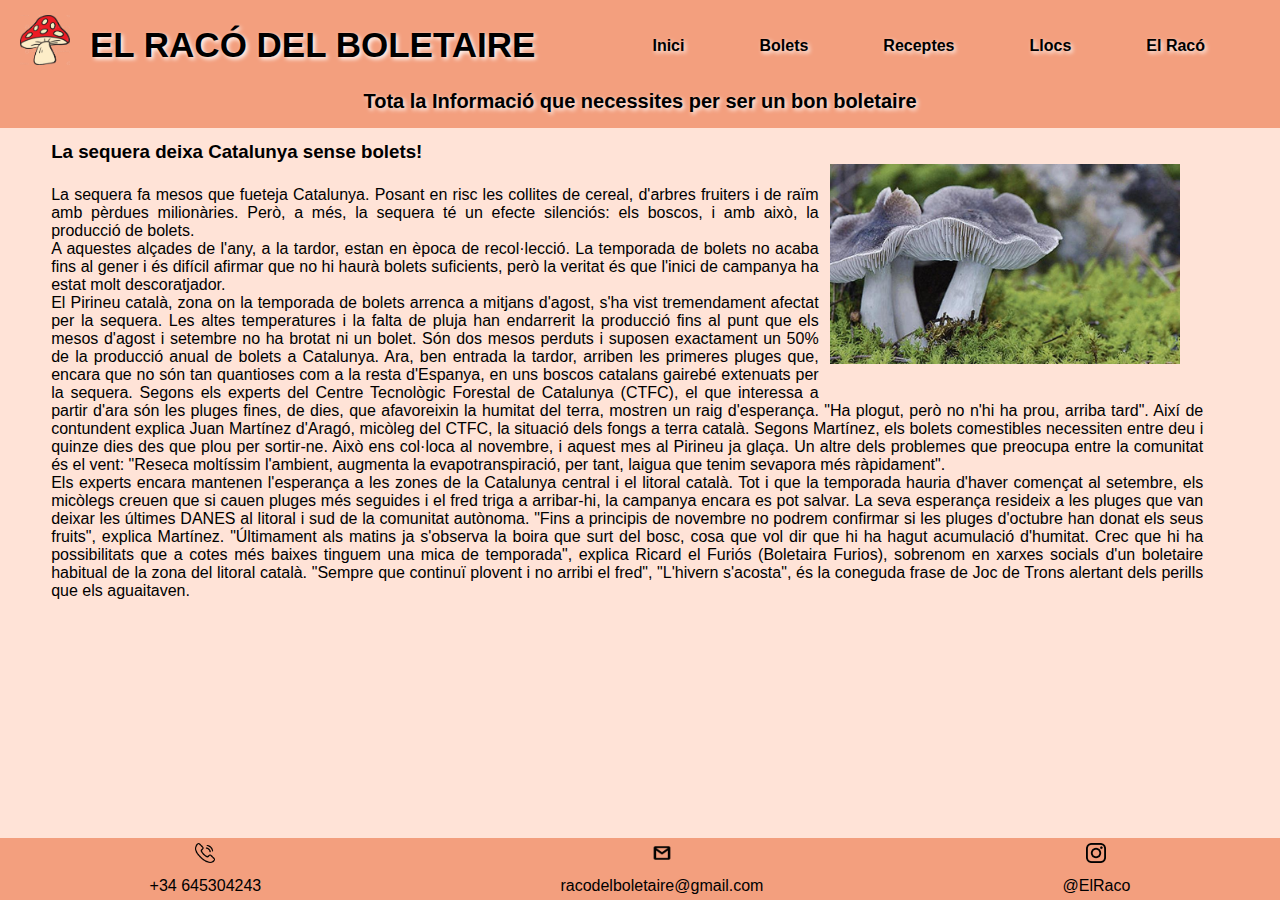
<file: noticia-esquerra.html>
<!DOCTYPE html>
<html>

<head>
    <meta charset="UTF-8">
    <meta name="viewport" content="width=device-width, initial-scale=1.0">
    <title>El Racó del Boletaire</title>
    <link rel="icon" href="imatges/bolet.png" type="image/x-icon">
    <link rel="stylesheet" href="noticies_llargues.css" />
</head>

<body>
    <div id="container">

        <img src="imatges/bolet.png" class="logo">
        <header>
            <nav>
                <ul>
                    <li><a href="index.html">Inici</a></li>
                    <li><a href="bolets.html">Bolets</a></li>
                    <li><a href="receptes.html">Receptes</a></li>
                    <li><a href="llocs.html">Llocs</a></li>
                    <li><a href="elRaco.html">El Racó</a></li>
                </ul>
            </nav>

            <h1>EL RACÓ DEL BOLETAIRE</h1>
            <h2>Tota la Informació que necessites per ser un bon boletaire</h2>
        </header>

        <div class="noticies">
            <div>
                <div>
                    <img src="imatges/noticia1.jpg" class="foto_bons">

                    <h3>La sequera deixa Catalunya sense bolets!</h3>
                    <p>La sequera fa mesos que fueteja Catalunya. Posant en risc les collites de cereal, d'arbres
                        fruiters i de raïm amb pèrdues milionàries. Però, a més, la sequera té un efecte silenciós: els
                        boscos, i amb això, la producció de bolets.</p>
                    <p>A aquestes alçades de l'any, a la tardor, estan en època de recol·lecció. La temporada de bolets
                        no acaba fins al gener i és difícil afirmar que no hi haurà bolets suficients, però la veritat
                        és que l'inici de campanya ha estat molt descoratjador. </p>
                    <p>El Pirineu català, zona on la temporada de bolets arrenca a mitjans d'agost, s'ha vist
                        tremendament afectat per la sequera. Les altes temperatures i la falta de pluja han endarrerit
                        la producció fins al punt que els mesos d'agost i setembre no ha brotat ni un bolet. Són dos
                        mesos perduts i suposen exactament un 50% de la producció anual de bolets a Catalunya. Ara, ben
                        entrada la tardor, arriben les primeres pluges que, encara que no són tan quantioses com a la
                        resta d'Espanya, en uns boscos catalans gairebé extenuats per la sequera. Segons els experts del
                        Centre Tecnològic Forestal de Catalunya (CTFC), el que interessa a partir d'ara són les pluges
                        fines, de dies, que afavoreixin la humitat del terra, mostren un raig d'esperança. "Ha plogut,
                        però no n'hi ha prou, arriba tard". Així de contundent explica Juan Martínez d'Aragó, micòleg
                        del CTFC, la situació dels fongs a terra català. Segons Martínez, els bolets comestibles
                        necessiten entre deu i quinze dies des que plou per sortir-ne. Això ens col·loca al novembre, i
                        aquest mes al Pirineu ja glaça. Un altre dels problemes que preocupa entre la comunitat és el
                        vent: "Reseca moltíssim l'ambient, augmenta la evapotranspiració, per tant, laigua que tenim
                        sevapora més ràpidament".</p>
                    <p>Els experts encara mantenen l'esperança a les zones de la Catalunya central i el litoral català.
                        Tot i que la temporada hauria d'haver començat al setembre, els micòlegs creuen que si cauen
                        pluges més seguides i el fred triga a arribar-hi, la campanya encara es pot salvar. La seva
                        esperança resideix a les pluges que van deixar les últimes DANES al litoral i sud de la
                        comunitat autònoma. "Fins a principis de novembre no podrem confirmar si les pluges d'octubre
                        han donat els seus fruits", explica Martínez. "Últimament als matins ja s'observa la boira que
                        surt del bosc, cosa que vol dir que hi ha hagut acumulació d'humitat. Crec que hi ha
                        possibilitats que a cotes més baixes tinguem una mica de temporada", explica Ricard el Furiós
                        (Boletaira Furios), sobrenom en xarxes socials d'un boletaire habitual de la zona del litoral
                        català. "Sempre que continuï plovent i no arribi el fred", "L'hivern s'acosta", és la coneguda
                        frase de Joc de Trons alertant dels perills que els aguaitaven.</p>
                    <p>

                </div>
            </div>
        </div>


        <footer>
            <div class="contacte">
                <div class="item">
                    <img src="imatges/telefon.png" alt="Teléfono">
                    <p>+34 645304243</p>
                </div>
                <div class="item">
                    <img src="imatges/gmail.png" alt="Gmail">
                    <p>racodelboletaire@gmail.com</p>
                </div>
                <div class="item">
                    <img src="imatges/instagram.png" alt="Instagram">
                    <p>@ElRaco</p>
                </div>
            </div>
        </footer>

</body>

</html>
</file>
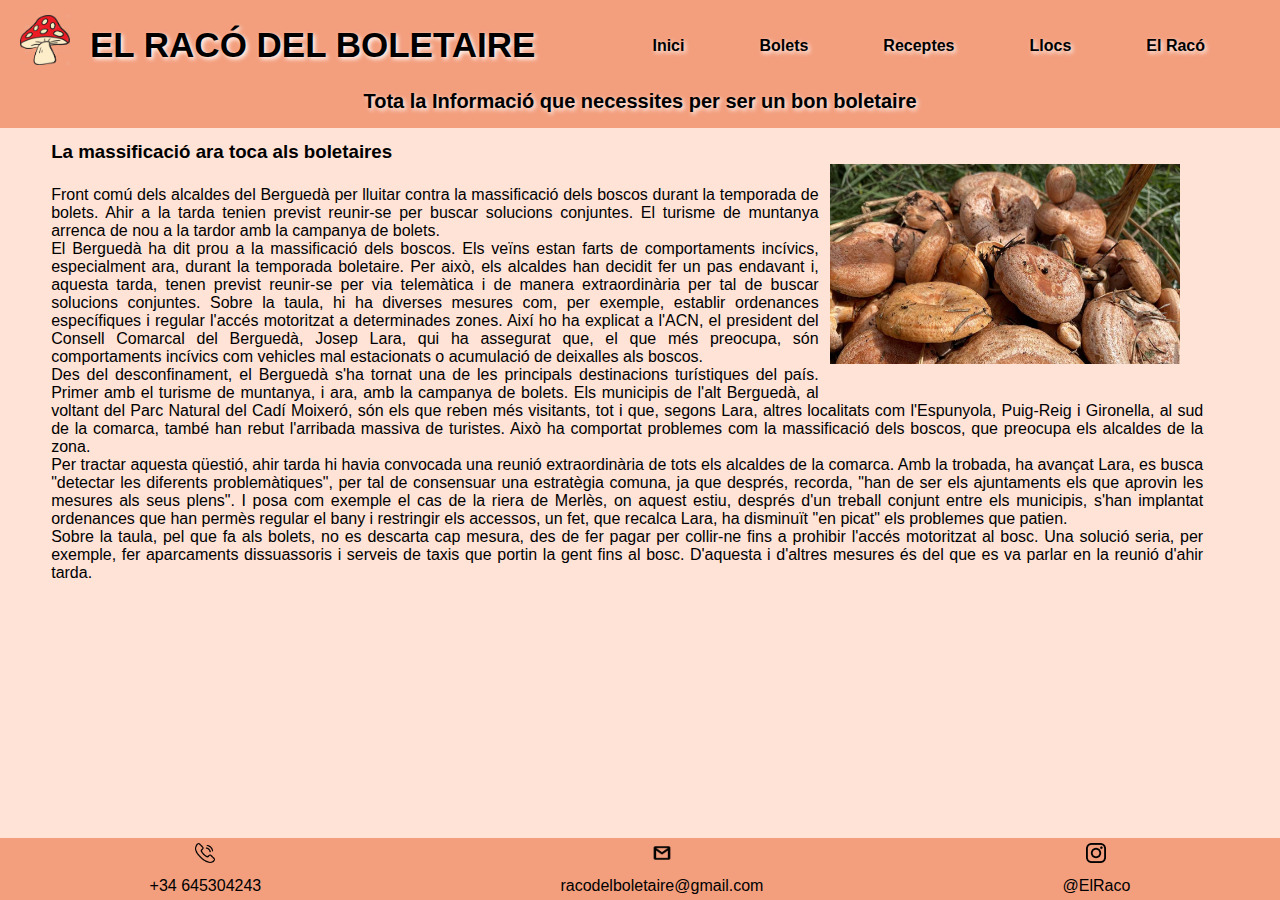
<file: noticia-mitg.html>
<!DOCTYPE html>
<html>

<head>
    <meta charset="UTF-8">
    <meta name="viewport" content="width=device-width, initial-scale=1.0">
    <title>El Racó del Boletaire</title>
    <link rel="icon" href="imatges/bolet.png" type="image/x-icon">
    <link rel="stylesheet" href="noticies_llargues.css" />
</head>

<body>
    <div id="container">

        <img src="imatges/bolet.png" class="logo">
        <header>
            <nav>
                <ul>
                    <li><a href="index.html">Inici</a></li>
                    <li><a href="bolets.html">Bolets</a></li>
                    <li><a href="receptes.html">Receptes</a></li>
                    <li><a href="llocs.html">Llocs</a></li>
                    <li><a href="elRaco.html">El Racó</a></li>
                </ul>
            </nav>

            <h1>EL RACÓ DEL BOLETAIRE</h1>
            <h2>Tota la Informació que necessites per ser un bon boletaire</h2>
        </header>

        <div class="noticies">
            <div>
                <div>
                    <img src="imatges/noticia2.jpg" class="foto_bons">

                    <h3>La massificació ara toca als boletaires</h3>
                    <p>Front comú dels alcaldes del Berguedà per lluitar contra la massificació dels boscos durant la
                        temporada de bolets. Ahir a la tarda tenien previst reunir-se per buscar solucions conjuntes. El
                        turisme de muntanya arrenca de nou a la tardor amb la campanya de bolets.</p>


                    <p>El Berguedà ha dit prou a la massificació dels boscos. Els veïns estan farts de comportaments
                        incívics, especialment ara, durant la temporada boletaire. Per això, els alcaldes han decidit
                        fer un pas endavant i, aquesta tarda, tenen previst reunir-se per via telemàtica i de manera
                        extraordinària per tal de buscar solucions conjuntes. Sobre la taula, hi ha diverses mesures
                        com, per exemple, establir ordenances específiques i regular l'accés motoritzat a determinades
                        zones. Així ho ha explicat a l'ACN, el president del Consell Comarcal del Berguedà, Josep Lara,
                        qui ha assegurat que, el que més preocupa, són comportaments incívics com vehicles mal
                        estacionats o acumulació de deixalles als boscos.</p>

                    <p>Des del desconfinament, el Berguedà s'ha tornat una de les principals destinacions turístiques
                        del país. Primer amb el turisme de muntanya, i ara, amb la campanya de bolets. Els municipis de
                        l'alt Berguedà, al voltant del Parc Natural del Cadí Moixeró, són els que reben més visitants,
                        tot i que, segons Lara, altres localitats com l'Espunyola, Puig-Reig i Gironella, al sud de la
                        comarca, també han rebut l'arribada massiva de turistes. Això ha comportat problemes com la
                        massificació dels boscos, que preocupa els alcaldes de la zona.</p>

                    <p>Per tractar aquesta qüestió, ahir tarda hi havia convocada una reunió extraordinària de tots els
                        alcaldes de la comarca. Amb la trobada, ha avançat Lara, es busca "detectar les diferents
                        problemàtiques", per tal de consensuar una estratègia comuna, ja que després, recorda, "han de
                        ser els ajuntaments els que aprovin les mesures als seus plens". I posa com exemple el cas de la
                        riera de Merlès, on aquest estiu, després d'un treball conjunt entre els municipis, s'han
                        implantat ordenances que han permès regular el bany i restringir els accessos, un fet, que
                        recalca Lara, ha disminuït "en picat" els problemes que patien.</p>

                    <p>Sobre la taula, pel que fa als bolets, no es descarta cap mesura, des de fer pagar per collir-ne
                        fins a prohibir l'accés motoritzat al bosc. Una solució seria, per exemple, fer aparcaments
                        dissuassoris i serveis de taxis que portin la gent fins al bosc. D'aquesta i d'altres mesures és
                        del que es va parlar en la reunió d'ahir tarda.</p>

                </div>
            </div>
        </div>


        <footer>
            <div class="contacte">
                <div class="item">
                    <img src="imatges/telefon.png" alt="Teléfono">
                    <p>+34 645304243</p>
                </div>
                <div class="item">
                    <img src="imatges/gmail.png" alt="Gmail">
                    <p>racodelboletaire@gmail.com</p>
                </div>
                <div class="item">
                    <img src="imatges/instagram.png" alt="Instagram">
                    <p>@ElRaco</p>
                </div>
            </div>
        </footer>

</body>

</html>
</file>
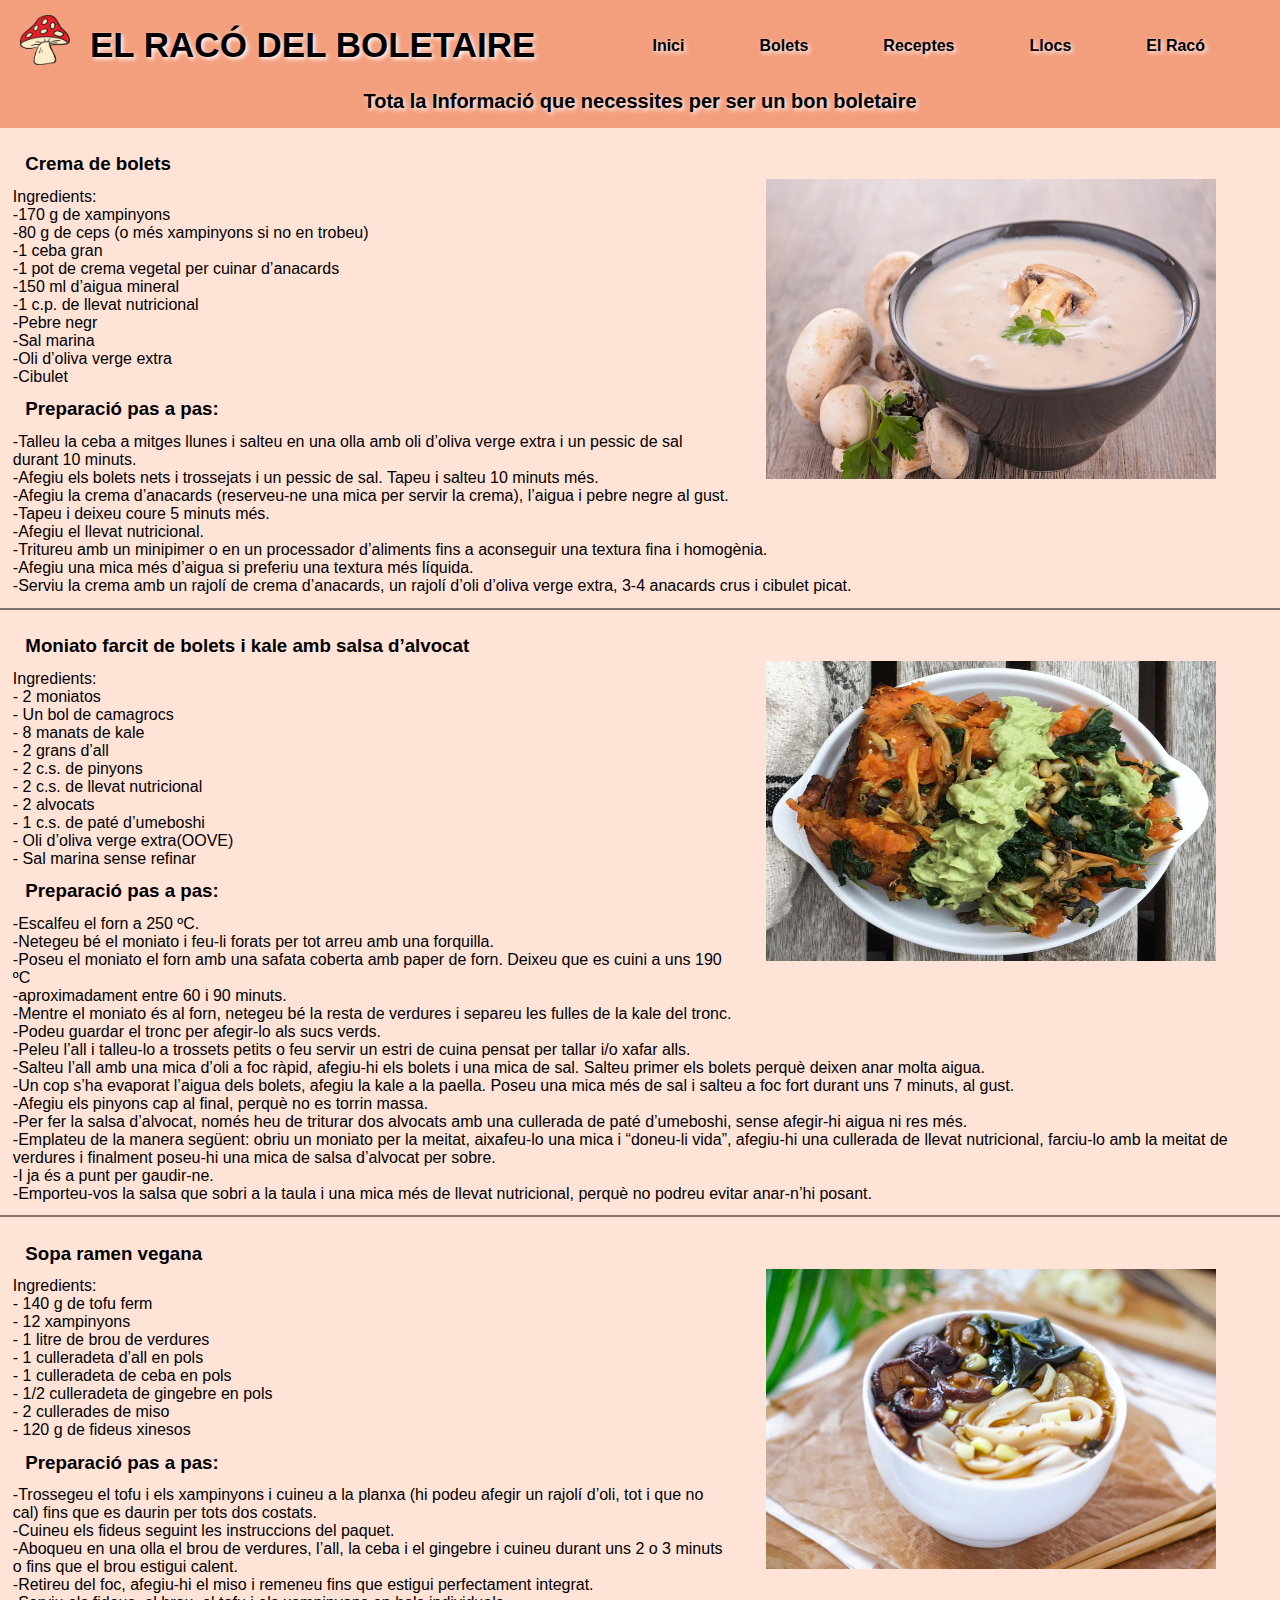
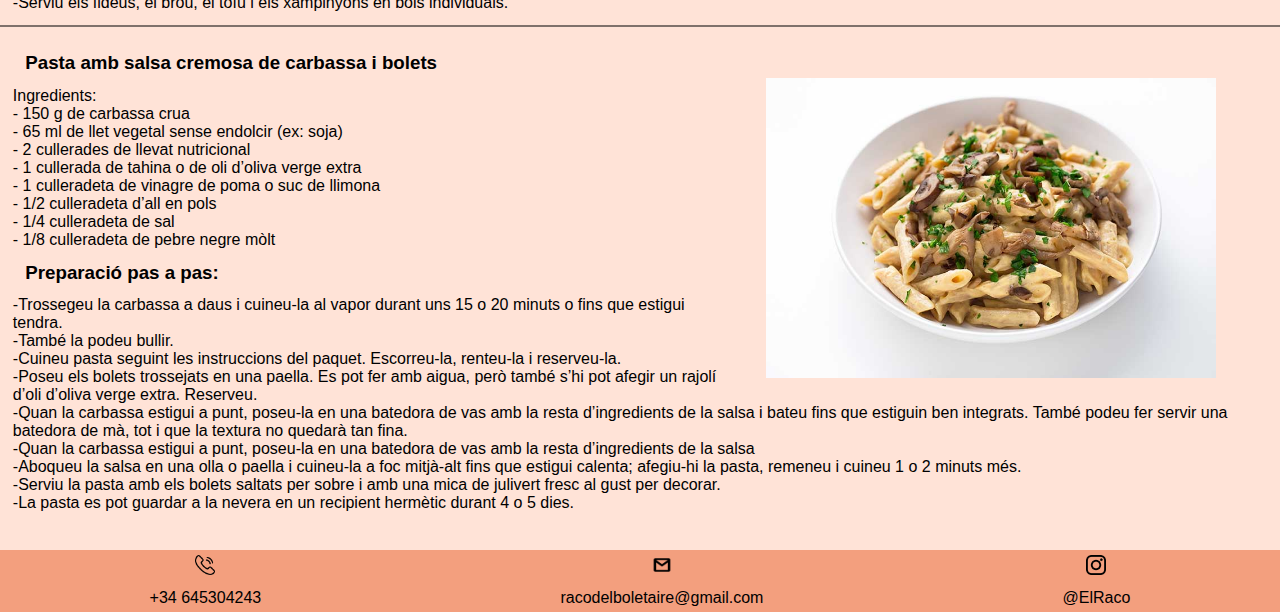
<file: receptes.html>
<!DOCTYPE html>
<html>

<head>
    <meta charset="UTF-8">
    <meta name="viewport" content="width=device-width, initial-scale=1.0">
    <title>El Racó del Boletaire</title>
    <link rel="icon" href="imatges/bolet.png" type="image/x-icon">
    <link rel="stylesheet" href="receptes_llargues.css" />
</head>

<body>
    <div id="container">

        <img src="imatges/bolet.png" class="logo">
        <header>
            <nav>
                <ul>
                    <li><a href="index.html">Inici</a></li>
                    <li><a href="bolets.html">Bolets</a></li>
                    <li><a href="receptes.html">Receptes</a></li>
                    <li><a href="llocs.html">Llocs</a></li>
                    <li><a href="elRaco.html">El Racó</a></li>
                </ul>
            </nav>

            <h1>EL RACÓ DEL BOLETAIRE</h1>
            <h2>Tota la Informació que necessites per ser un bon boletaire</h2>
        </header>
    </div>

    <div class="card">
        <div class="card">
            <figure>
                <img src="imatges/crema-setas.jpg" class="foto_bons">
            </figure>
            <div class="contingut2">
                <h3>Crema de bolets</h3>
                <p>Ingredients: </p>
                <p>-170 g de xampinyons</p>
                <p>-80 g de ceps (o més xampinyons si no en trobeu)</p>
                <p>-1 ceba gran</p>
                <p>-1 pot de crema vegetal per cuinar d’anacards</p>
                <p>-150 ml d’aigua mineral</p>
                <p>-1 c.p. de llevat nutricional</p>
                <p>-Pebre negr</p>
                <p>-Sal marina</p>
                <p>-Oli d’oliva verge extra</p>
                <p>-Cibulet</p>
                <h3>Preparació pas a pas:</h3>
                <p>-Talleu la ceba a mitges llunes i salteu en una olla amb oli d’oliva verge extra i un pessic de sal
                    durant 10 minuts.
                <p>-Afegiu els bolets nets i trossejats i un pessic de sal. Tapeu i salteu 10 minuts més.
                <p>-Afegiu la crema d’anacards (reserveu-ne una mica per servir la crema), l’aigua i pebre negre al
                    gust.
                <p>-Tapeu i deixeu coure 5 minuts més.
                <p>-Afegiu el llevat nutricional.
                <p>-Tritureu amb un minipimer o en un processador d’aliments fins a aconseguir una textura fina i
                    homogènia.
                <p>-Afegiu una mica més d’aigua si preferiu una textura més líquida.
                <p>-Serviu la crema amb un rajolí de crema d’anacards, un rajolí d’oli d’oliva verge extra, 3-4 anacards
                    crus i cibulet picat.
            </div>
        </div>

        <div class="card">

            <img src="imatges/moniato-farcit-2.jpg" class="foto_bons">

            <div class="contingut2">
                <h3>Moniato farcit de bolets i kale amb salsa d’alvocat</h3>
                <p>Ingredients: </p>
                <p>- 2 moniatos</p>
                <p>- Un bol de camagrocs</p>
                <p>- 8 manats de kale</p>
                <p>- 2 grans d’all</p>
                <p>- 2 c.s. de pinyons</p>
                <p>- 2 c.s. de llevat nutricional</p>
                <p>- 2 alvocats</p>
                <p>- 1 c.s. de paté d’umeboshi</p>
                <p>- Oli d’oliva verge extra(OOVE)</p>
                <p>- Sal marina sense refinar</p>

                <h3>Preparació pas a pas:</h3>
                <p>-Escalfeu el forn a 250 ºC.
                <p>-Netegeu bé el moniato i feu-li forats per tot arreu amb una forquilla.</p>
                <p>-Poseu el moniato el forn amb una safata coberta amb paper de forn. Deixeu que es cuini a uns 190 ºC
                </p>
                <p>-aproximadament entre 60 i 90 minuts.</p>
                <p>-Mentre el moniato és al forn, netegeu bé la resta de verdures i separeu les fulles de la kale del
                    tronc.</p>
                <p>-Podeu guardar el tronc per afegir-lo als sucs verds.</p>
                <p>-Peleu l’all i talleu-lo a trossets petits o feu servir un estri de cuina pensat per tallar i/o xafar
                    alls.</p>
                <p>-Salteu l’all amb una mica d’oli a foc ràpid, afegiu-hi els bolets i una mica de sal. Salteu primer
                    els
                    bolets perquè deixen anar molta aigua.</p>
                <p>-Un cop s’ha evaporat l’aigua dels bolets, afegiu la kale a la paella. Poseu una mica més de sal i
                    salteu
                    a foc fort durant uns 7 minuts, al gust.</p>
                <p>-Afegiu els pinyons cap al final, perquè no es torrin massa.</p>
                <p>-Per fer la salsa d’alvocat, només heu de triturar dos alvocats amb una cullerada de paté d’umeboshi,
                    sense afegir-hi aigua ni res més.</p>
                <p>-Emplateu de la manera següent: obriu un moniato per la meitat, aixafeu-lo una mica i “doneu-li
                    vida”,
                    afegiu-hi una cullerada de llevat nutricional, farciu-lo amb la meitat de verdures i finalment
                    poseu-hi
                    una mica de salsa d’alvocat per sobre.</p>
                <p>-I ja és a punt per gaudir-ne.</p>
                <p>-Emporteu-vos la salsa que sobri a la taula i una mica més de llevat nutricional, perquè no podreu
                    evitar
                    anar-n’hi posant.</p>
            </div>
        </div>

        <div class="card">

            <img src="imatges/ramen vegetarià.jpg" class="foto_bons">

            <div class="contingut2">
                <h3>Sopa ramen vegana</h3>
                <p>Ingredients: </p>
                <p>- 140 g de tofu ferm</p>
                <p>- 12 xampinyons</p>
                <p>- 1 litre de brou de verdures</p>
                <p>- 1 culleradeta d’all en pols</p>
                <p>- 1 culleradeta de ceba en pols</p>
                <p>- 1/2 culleradeta de gingebre en pols</p>
                <p>- 2 cullerades de miso</p>
                <p>- 120 g de fideus xinesos</p>
                <h3>Preparació pas a pas:</h3>
                <p>-Trossegeu el tofu i els xampinyons i cuineu a la planxa (hi podeu afegir un rajolí d’oli, tot i que
                    no cal) fins que es daurin per tots dos costats.</p>
                <p>-Cuineu els fideus seguint les instruccions del paquet.</p>
                <p>-Aboqueu en una olla el brou de verdures, l’all, la ceba i el gingebre i cuineu durant uns 2 o 3
                    minuts o fins que el brou estigui calent.
                <p>-Retireu del foc, afegiu-hi el miso i remeneu fins que estigui perfectament integrat.</p>
                <p>-Serviu els fideus, el brou, el tofu i els xampinyons en bols individuals.</p>
            </div>
        </div>

        <div class="card">

            <img src="imatges/Pasta amb salsa cremosa de carbassa i bolets.jpg" class="foto_bons">

            <div class="contingut2_ultim">
                <h3>Pasta amb salsa cremosa de carbassa i bolets</h3>
                <p>Ingredients: </p>
                <p>- 150 g de carbassa crua</p>
                <p>- 65 ml de llet vegetal sense endolcir (ex: soja)</p>
                <p>- 2 cullerades de llevat nutricional</p>
                <p>- 1 cullerada de tahina o de oli d’oliva verge extra</p>
                <p>- 1 culleradeta de vinagre de poma o suc de llimona</p>
                <p>- 1/2 culleradeta d’all en pols</p>
                <p>- 1/4 culleradeta de sal</p>
                <p>- 1/8 culleradeta de pebre negre mòlt</p>
                <h3>Preparació pas a pas:</h3>
                <p>-Trossegeu la carbassa a daus i cuineu-la al vapor durant uns 15 o 20 minuts o fins que estigui
                    tendra.</p>
                <p>-També la podeu bullir.</p>
                <p>-Cuineu pasta seguint les instruccions del paquet. Escorreu-la, renteu-la i reserveu-la.</p>
                <p>-Poseu els bolets trossejats en una paella. Es pot fer amb aigua, però també s’hi pot afegir un
                    rajolí d’oli d’oliva verge extra. Reserveu.</p>
                <p>-Quan la carbassa estigui a punt, poseu-la en una batedora de vas amb la resta d’ingredients de la
                    salsa
                    i bateu fins que estiguin ben integrats. També podeu fer servir una batedora de mà, tot i que la
                    textura no quedarà tan fina.</p>
                <p>-Quan la carbassa estigui a punt, poseu-la en una batedora de vas amb la resta d’ingredients de la
                    salsa
                <p>-Aboqueu la salsa en una olla o paella i cuineu-la a foc mitjà-alt fins que estigui calenta;
                    afegiu-hi la pasta, remeneu i cuineu 1 o 2 minuts més.</p>
                <p>-Serviu la pasta amb els bolets saltats per sobre i amb una mica de julivert fresc al gust per
                    decorar.</p>
                <p>-La pasta es pot guardar a la nevera en un recipient hermètic durant 4 o 5 dies.</p>
            </div>
        </div>


        <footer>
            <div class="contacte">
                <div class="item">
                    <img src="imatges/telefon.png" alt="Teléfono">
                    <p>+34 645304243</p>
                </div>
                <div class="item">
                    <img src="imatges/gmail.png" alt="Gmail">
                    <p>racodelboletaire@gmail.com</p>
                </div>
                <div class="item">
                    <img src="imatges/instagram.png" alt="Instagram">
                    <p>@ElRaco</p>
                </div>
            </div>
        </footer>
</body>

</html>
</file>
<file: pagina_principal_estil.css>
* {
    margin: 0;
    padding: 0;
}

body {
    background-color: rgb(255, 227, 215);
    font-family: 'arial';
    width: 100%;
    margin: 5px;
    height: auto;
    justify-content: center;
    align-items: center;
    overflow-x: hidden;
    cursor: default;
}

header {
    width: 100%;
    background-color: rgb(243, 159, 126);
    height: auto;
}

h1 {
    padding: 25px;
    color: black;
    text-shadow: 2px 2px 4px white;
    font-size: 35px;
}

h2 {
    color: black;
    text-shadow: 2px 2px 4px white;
    font-size: 20px;
    padding-bottom: 15px;
    text-align: center;
}

.menu {
    width: 900px;
    margin: 0 auto;
}

.logo {
    width: 50px;
    height: 50px;
    float: left;
    padding: 8px;
    padding-top: 15px;
    padding-right: 20px;
    padding-left: 20px;
}

.logo:hover {
    transition: transform 0.5s;
    transform: rotate(360deg);
}

nav {
    margin-top: 25px;
    float: right;
    margin-right: 25px;
    padding-right: 50px;
}

nav ul li {
    list-style: none;
    margin-left: 75px;
    padding: 12px 0;
    float: left;
    position: relative;
}

nav ul li a {
    text-decoration: none;
    font-weight: bold;
    color: black;
    text-shadow: 2px 2px 4px white;
}

a:hover {
    color: white;
}



/*Sota de la capçalera*/
.container {
    text-align: center;
    margin: 10px;
}

.container .imagte-portada {

    width: 90%;
    height: 350px;
}

.titulets {
    color: black;
    text-shadow: 2px 2px 4px white;
    font-size: 20px;
    padding-top: 15px;
    padding-left: 80px;

    text-align: left;
    border-top: solid rgba(0, 0, 0, 0.5);
}

div {
    justify-content: center;
    align-items: center;
}

.noticies {
    display: flex;
    padding: 25px;
    padding-top: 0;
    padding-left: 60px;
    padding-right: 60px;
    text-align: center;

    align-items: stretch;
}

.card {
    width: 100%;
    margin: 20px;
    border-radius: 6px;
    overflow: hidden;
    background-color: white;
    box-shadow: 0 1px 10px rgba(0, 0, 0, 0.2);
    cursor: default;
    transition: all 400ms ease;
}

.card:hover {
    box-shadow: 5px 5px 20px rgba(0, 0, 0, 0.4);
    transform: translateY(-2%);
}

.card img {
    width: 100%;
    height: 210px;
}

.card p {
    line-height: 1.5;
    color: gray;
    margin-left: 3%;
    margin-right: 3%;
}

.card h3 {
    font-weight: 400;
    margin-top: 10px;
    margin-bottom: 10px;
    margin-right: 5px;
    margin-left: 5px;
}

.card a {
    text-decoration: none;
    display: inline-block;
    padding: 5px;
    margin-top: 10px;
    color: rgb(243, 159, 126);
    border: 1px solid rgb(243, 159, 126);
    border-radius: 10px;
    transition: all 400ms ease;
    margin-bottom: 10px;
}

.card a:hover {
    background-color: rgb(243, 159, 126);
    color: white
}

.titulets_horitzontal {
    color: black;
    text-shadow: 2px 2px 4px white;
    font-size: 20px;
    padding-top: 15px;
    padding-bottom: 1%;
    padding-left: 80px;

    border-top: solid rgba(0, 0, 0, 0.5);
    display: flex;
}

.titulets_horitzontal .dolents {
    margin-left: -5%;
    width: 90%;
}

.bons,
.dolents {
    font-size: 25px;
    flex: 1;
}

.bolets_pagina {
    margin-bottom: 5%;
}

.foto_bons {
    float: right;
    height: 150px;
    width: 250px;
    padding-left: 3%;
    padding-right: 5%;
}

.bolets_bons {
    width: 90%;
    padding-left: 5%;
    padding-right: 2%;
    display: flex;
    justify-content: flex-end;
    text-align: justify;
}

.bb, .bd {
    flex: 1;
    width: 40%;
}

.bb p {
    margin-top: 1.5%;
    margin-right: 10%;
}

.bd p {
    margin-top: 1.5%;
    margin-right: 10%;
}

.bolets_bons .bd {
    margin-top: 2px;
}

.bolets_mesInfo {
    text-align: center;
    padding: 2%;
}

.bolets_mesInfo a {
    text-decoration: none;
    padding: 5px;
    margin-top: 10px;
    color: rgb(243, 159, 126);
    border: 1px solid rgb(243, 159, 126);
    border-radius: 10px;
    transition: all 400ms ease;
    margin-bottom: 10px;
}

.bolets_mesInfo a:hover {
    background-color: rgb(243, 159, 126);
    color: white
}



/*Galeria d'imatges*/
.galeria {
    background-color: rgb(255, 227, 215);
    margin-top: 10px;
    padding-left: 10px;
    display: flex;
    flex-wrap: wrap;
    justify-content: center;
}

.titol-galeria {
    color: black;
    text-shadow: 2px 2px 4px white;
    font-size: 20px;
    padding-top: 15px;
    padding-bottom: 1%;
    padding-left: 80px;

    border-top: solid rgba(0, 0, 0, 0.5);
    display: flex;
}

.galeria-item {
    width: 300px;
    height: 200px;
    margin: 10px;
    overflow: hidden;
    border-radius: 8px;
    box-shadow: 0 0 10px rgba(0, 0, 0, 0.1);
    transition: transform 0.3s ease-in-out;
}

.galeria-item:hover {
    transform: scale(1.1); 
}

.galeria-item img {
    width: 100%;
    height: 100%;
    object-fit: cover;
    border-radius: 8px 8px 0 0;
}





.contingut2 {
    margin-bottom: 25px;
}

.contingut2 p {
    text-align: left;
    margin-left: 20px;
}

.receptes {
    display: flex;
    padding: 25px;
    padding-top: 0;
    padding-left: 60px;
    padding-right: 60px;
    text-align: center;

    align-items: stretch;
}

.llocs {
    display: flex;
    padding-top: 0;
    padding-left: 60px;
    padding-right: 60px;
    text-align: center;

    align-items: stretch;
}

.llocs_mes {
    text-align: center;
    padding: 2%;
}

.llocs_mes a {
    text-decoration: none;
    padding: 5px;
    margin-top: 10px;
    color: rgb(243, 159, 126);
    border: 1px solid rgb(243, 159, 126);
    border-radius: 10px;
    transition: all 400ms ease;
    margin-bottom: 10px;
}

.llocs_mes a:hover {
    background-color: rgb(243, 159, 126);
    color: white
}





/*comentaris*/
.comentaris {
    font-family: Arial, sans-serif;
    margin: 0;
    padding: 0;
    background-color: #f4f4f4;
    width: 60%;
    margin-left: 20%;
    margin-right: 20;
    padding: 20px;
    background-color: #fff;
    border-radius: 8px;
    box-shadow: 0 0 10px rgba(0, 0, 0, 0.1);
}

.titol-galeria {
    margin-top: 4%;
    color: black;
    text-shadow: 2px 2px 4px white;
    font-size: 25px;
    padding-top: 15px;
    padding-left: 80px;

    text-align: left;
    border-top: solid rgba(0, 0, 0, 0.5);
}

.comentari {
    margin-bottom: 15px;
    display: flex;
    flex-direction: column;
    align-items: flex-start;
}

.comentari p {
    margin-left: 5%;
    margin-right: 5%;
    text-align: justify;
}

.usuari {
    display: flex;
    align-items: center;
    margin-bottom: 5px;
}

.usuari img {
    width: 40px;
    height: 40px;
    border-radius: 50%;
    margin-right: 10px;
}

.comentari h3 {
    margin-bottom: 3%;
}

.usuari p {
    white-space: nowrap;
}

.text-comentari {
    margin: 5px 0;
    font-size: 14px;
}

button.like-button {
    background-color: #4caf50;
    color: #fff;
    padding: 8px;
    border: none;
    border-radius: 4px;
    cursor: pointer;
    margin-left: auto;
    transition: background-color 0.3s;
}

button.like-button:hover {
    background-color: #d32f2f;
}


/*Enllaços d'interés*/
.card {
    width: 100%;
    margin: 20px;
    border-radius: 6px;
    overflow: hidden;
    background-color: white;
    box-shadow: 0 1px 10px rgba(0, 0, 0, 0.2);
    cursor: default;
    transition: all 400ms ease;
}

.llegirMes {
    text-align: center;
}

.llegirMes a {
    text-decoration: none;
    padding: 5px;
    margin-top: 10px;
    color: rgb(243, 159, 126);
    border: 1px solid rgb(243, 159, 126);
    border-radius: 10px;
    transition: all 400ms ease;
    margin-bottom: 10px;
}

.llegirMes a:hover {
    background-color: rgb(243, 159, 126);
    color: white
}





footer {
    bottom: 0;
    width: 100%;
    margin-top: 2%;
    text-align: center;
    background-color: rgb(243, 159, 126);
    color: #000;
    padding-top: 5px;
    padding-bottom: 5px;
}

.contacte {
    display: flex;
    justify-content: space-around;
}

.item {
    text-align: center;
}

.item img {
    width: 20px;
    margin-bottom: 10px;
}





/*Responsive*/
@media only screen and (max-width: 768px) {
    body {
        font-size: 14px;
        margin: 0;
    }

    header {
        text-align: center;
    }

    .logo {
        width: 40px;
        height: 40px;
        float: center;
        padding: 15px;
    }

    .noticies {
        padding-bottom: 5%;
    }

    nav {
        float: none;
        text-align: center;
    }

    nav ul {
        display: inline-block;
        margin: 0 auto;
    }

    nav ul li {
        margin: 0;
        padding: 5px 10px;
    }

    .container .imagte-portada {
        width: 100%;
        height: auto;
    }

    .titulets {
        padding-left: 10px;
    }

    .titulets_horitzontal {
        padding-left: 25px;

    }

    .receptes {
        flex-direction: column;
    }

    .llocs {
        flex-direction: column;
    }

    .noticies {
        flex-direction: column;
    }

    .foto_bons {
        height: 100px;
        width: 200px;
        padding-left: 7px;
    }

    .bd .foto_bons {
        margin-left: 5px;
        align-items: stretch;
    }

    .bd {
        margin-top: 0;
    }

    .comentaris {
        margin-left: 15%;
    }

    .comentari {
        width: 90%;
    }

    .bolets_bons {
        margin-left: 25px;
    }

    .footer {
        padding: 0px;
        overflow-x: hidden;
    }

    .card,.bolets_pagina,.bb,.bd,.bolets_mesInfo,.contingut2,.contacte {
        width: 100%;
        margin: 10px 0;
    }
}
</file>
<file: noticies_llargues.css>
* {
    margin: 0;
    padding: 0;
}


body {
    background-color: rgb(255, 227, 215);
    font-family: 'arial';
    width: 100%;
    height: auto;
    justify-content: center;
    align-items: center;
    overflow-x: hidden;
    padding-bottom: 60px;

    cursor: default;
}


header {
    width: 100%;
    background-color: rgb(243, 159, 126);
    height: auto;
}

h1 {
    padding: 25px;
    color: black;
    text-shadow: 2px 2px 4px white;
    font-size: 35px;
}

h2 {
    color: black;
    text-shadow: 2px 2px 4px white;
    font-size: 20px;
    padding-bottom: 15px;

    text-align: center;
}

.menu {
    width: 900px;
    margin: 0 auto;
}

.logo {
    width: 50px;
    height: 50px;
    float: left;
    padding: 8px;
    padding-top: 15px;
    padding-right: 20px;
    padding-left: 20px;
}

.logo:hover{
    transition: transform 0.5s;
    transform: rotate(360deg);
}

nav {
    margin-top: 25px;
    float: right;
    margin-right: 25px;
    padding-right: 50px;
}

nav ul li {
    list-style: none;
    margin-left: 75px;
    padding: 12px 0;
    float: left;
    position: relative;
}

nav ul li a {
    text-decoration: none;
    font-weight: bold;
    color: black;
    text-shadow: 2px 2px 4px white;
}

a:hover {
    color: white;
}

.noticies {
    width: 90%;
    padding-left: 4%;
    padding-right: 2%;
    padding-top: 1%;
    display: flex;
    justify-content: flex-end;
    text-align: justify;
}

.noticies h3{
    margin-bottom: 2%;
}

.foto_bons {
    float: right;
    height: 200px;
    width: 350px;
    margin-left: 1%;
    padding-left: 3%;
    padding-right: 5%;
}

.noticies img{
    padding: 2%;
    padding-left: 0;
}






footer {
    position: fixed;
    bottom: 0;
    width: 100%;
    margin-top: 2%;
    text-align: center;
    background-color: rgb(243, 159, 126);
    color: #000;
    padding-top: 5px;
    padding-bottom: 5px;
}

.contacte {
    display: flex;
    justify-content: space-around;
}

.item {
    text-align: center;
}

.item img {
    width: 20px;
    margin-bottom: 10px;
}


/*Responsive*/
@media only screen and (max-width: 768px) {
   
    body {
        font-size: 14px;    
        margin: 0; 
    }

    header {
        text-align: center; 
    }

    .logo {
        width: 40px;
        height: 40px;
        float: center;
        padding: 15px;
    }

    .noticies{
        padding-bottom: 5%;
        padding-left: 20px;
        padding-right: 20px; 
    }

    nav {
        float: none; 
        text-align: center; 
    }

    nav ul {
        display: inline-block; 
        margin: 0 auto; 
    }

    nav ul li {
        margin: 0; 
        padding: 5px 10px; 
    }

    .foto_bons {
        float: none; 
        width: 100%;
        height: auto; 
        padding: 0; 
    }
}
</file>
<file: receptes_llargues.css>
* {
    margin: 0;
    padding: 0;
}

/*rgb(54, 121, 51)*/

body {
    background-color: rgb(255, 227, 215);
    font-family: 'arial';
    width: 100%;
    height: auto;
    justify-content: center;
    align-items: center;
    overflow-x: hidden;

    cursor: default;
}

header {
    width: 100%;
    background-color: rgb(243, 159, 126);
    height: auto;
}

h1 {
    padding: 25px;
    color: black;
    text-shadow: 2px 2px 4px white;
    font-size: 35px;
}

h2 {
    color: black;
    text-shadow: 2px 2px 4px white;
    font-size: 20px;
    padding-bottom: 15px;

    text-align: center;
}

.menu {
    width: 900px;
    margin: 0 auto;
}

.logo {
    width: 50px;
    height: 50px;
    float: left;
    padding: 8px;
    padding-top: 15px;
    padding-right: 20px;
    padding-left: 20px;
}

.logo:hover {
    transition: transform 0.5s;
    transform: rotate(360deg);
}

nav {
    margin-top: 25px;
    float: right;
    margin-right: 25px;
    padding-right: 50px;
}

nav ul li {
    list-style: none;
    margin-left: 75px;
    padding: 12px 0;
    float: left;
    position: relative;
}

nav ul li a {
    text-decoration: none;
    font-weight: bold;
    color: black;
    text-shadow: 2px 2px 4px white;
}

a:hover {
    color: white;
}






h3 {
    padding: 1%;
}

.contingut2 {
    border-bottom: 2px solid rgb(0, 0, 0, 0.5);
    padding: 1%;
}

.contingut2_ultim {
    padding: 1%;
}

.foto_bons {
    float: right;
    height: 300px;
    width: 450px;
    padding-left: 3%;
    padding-right: 5%;
    padding-top: 4%;
}









footer {
    bottom: 0;
    width: 100%;
    margin-top: 2%;
    text-align: center;
    background-color: rgb(243, 159, 126);
    color: #000;
    padding-top: 5px;
    padding-bottom: 5px;
}


.contacte {
    display: flex;
    justify-content: space-around;
}

.item {
    text-align: center;
}

.item img {
    width: 20px;
    margin-bottom: 10px;
}



@media only screen and (max-width: 768px) {
    body {
        font-size: 14px;    
        margin: 0; 
    }

    header {
        text-align: center; 
    }

    .logo {
        width: 40px;
        height: 40px;
        float: center;
        padding: 15px;
    }

    .noticies{
        padding-bottom: 5%;
    }

    nav {
        float: none; 
        text-align: center; 
    }

    nav ul {
        display: inline-block; 
        margin: 0 auto; 
    }

    nav ul li {
        margin: 0; 
        padding: 5px 10px; 
    }


    .foto_bons {
        padding: 4% 3% 0 5%;
    }
}
</file>
